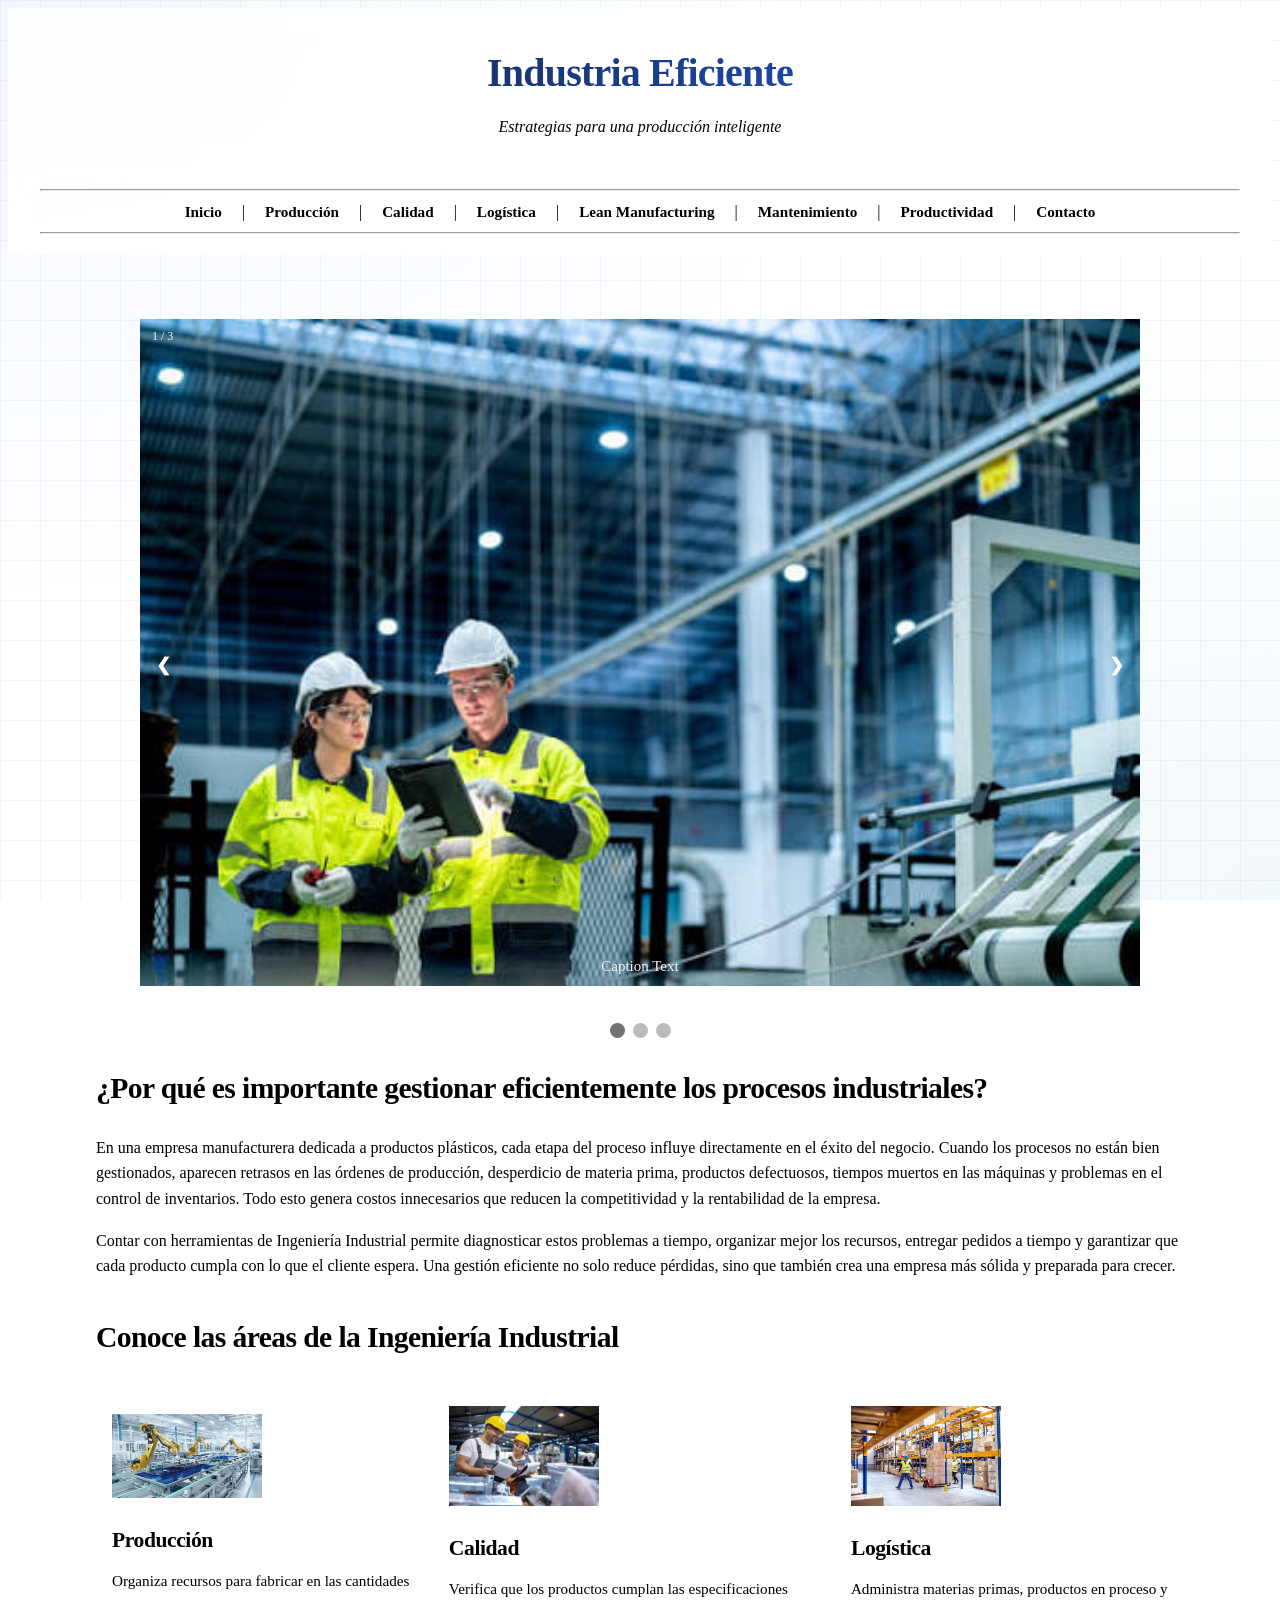
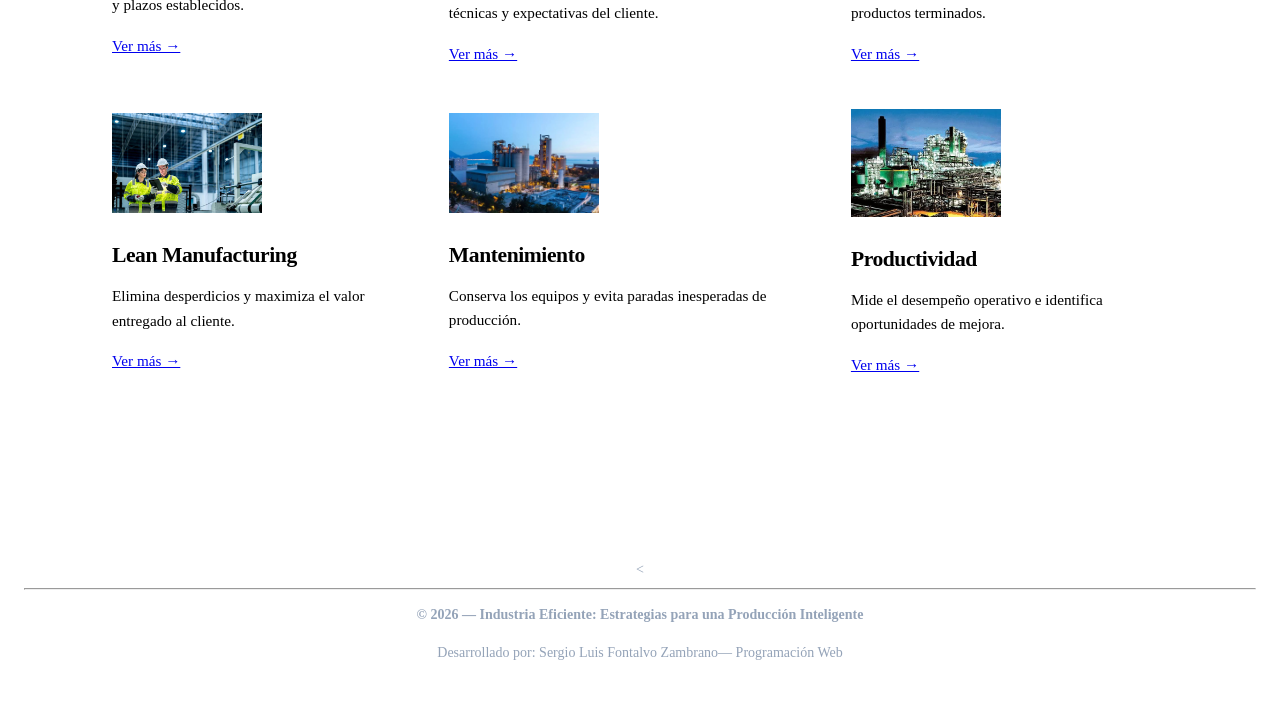
<file: index.html>
<!DOCTYPE html>
 <html lang="es">
 <head>
    <meta charset="UTF-8">
    <meta name="viewport" content="width=device-width, initial-scale=1.0">
    <title>Industria Eficiente — Inicio</title>
    <link rel="stylesheet" href="css/color.css">
 </head>
 <body>
     <header>
    <center><h1>Industria Eficiente</h1></center>
         <center><p><em>Estrategias para una producción inteligente</em></p></center>
     </header>
     <nav>
         <hr>
         <center>
             <a href="index.html">Inicio</a> |
             <a href="produccion.html">Producción</a> |
             <a href="calidad.html">Calidad</a> |
             <a href="logistica.html">Logística</a> |
             <a href="lean.html">Lean Manufacturing</a> |
             <a href="mantenimiento.html">Mantenimiento</a> |
             <a href="productividad.html">Productividad</a> |
             <a href="contacto.html">Contacto</a>
         </center>
         <hr>
     </nav>
     <main>
         <section>

<!-- Slideshow container -->
<div class="slideshow-container">

  <!-- Full-width images with number and caption text -->
  <div class="mySlides fade">
    <div class="numbertext">1 / 3</div>
    <img src="img/planta.jpg" style="width:100%">
    <div class="text">Caption Text</div>
  </div>

  <div class="mySlides fade">
    <div class="numbertext">2 / 3</div>
    <img src="img/p2.jpg" style="width:100%">
    <div class="text">Caption Two</div>
  </div>

  <div class="mySlides fade">
    <div class="numbertext">3 / 3</div>
    <img src="img/p4.jpg" style="width:100%">
    <div class="text">Caption Three</div>
  </div>

  <!-- Next and previous buttons -->
  <a class="prev" onclick="plusSlides(-1)">&#10094;</a>
  <a class="next" onclick="plusSlides(1)">&#10095;</a>
</div>
<br>

<!-- The dots/circles -->
<div style="text-align:center">
  <span class="dot" onclick="currentSlide(1)"></span>
  <span class="dot" onclick="currentSlide(2)"></span>
  <span class="dot" onclick="currentSlide(3)"></span>
</div>




             <h2>¿Por qué es importante gestionar eficientemente los procesos industriales?</h2>
             <p>En una empresa manufacturera dedicada a productos plásticos, cada etapa del proceso influye directamente en el éxito del negocio. Cuando los procesos no están bien gestionados, aparecen retrasos en las órdenes de producción, desperdicio de materia prima, productos defectuosos, tiempos muertos en las máquinas y problemas en el control de inventarios. Todo esto genera costos innecesarios que reducen la competitividad y la rentabilidad de la empresa.</p>
             <p>Contar con herramientas de Ingeniería Industrial permite diagnosticar estos problemas a tiempo, organizar mejor los recursos, entregar pedidos a tiempo y garantizar que cada producto cumpla con lo que el cliente espera. Una gestión eficiente no solo reduce pérdidas, sino que también crea una empresa más sólida y preparada para crecer.</p>
             <h2>Conoce las áreas de la Ingeniería Industrial</h2>
             <table border="0" cellpadding="15" align="center">
                 <tr>
                     <td align="center">
                         <img src="img/produccion.jpg" alt="Gestión de la producción" width="150">
                         <h3>Producción</h3>
                         <p>Organiza recursos para fabricar en las cantidades y plazos establecidos.</p>
                         <p><a href="produccion.html">Ver más →</a></p>
                     </td>
                     <td align="center">
                         <img src="img/calidad.jpg" alt="Control de calidad" width="150">
                         <h3>Calidad</h3>
                         <p>Verifica que los productos cumplan las especificaciones técnicas y expectativas del cliente.</p>
                         <p><a href="calidad.html">Ver más →</a></p>
                     </td>
                     <td align="center">
                         <img src="img/almacen.jpg" alt="Logística e inventarios" width="150">
                         <h3>Logística</h3>
                         <p>Administra materias primas, productos en proceso y productos terminados.</p>
                         <p><a href="logistica.html">Ver más →</a></p>
                     </td>
                 </tr>
                 <tr>
                     <td align="center">
                         <img src="img/planta.jpg" alt="Lean Manufacturing" width="150">
                         <h3>Lean Manufacturing</h3>
                         <p>Elimina desperdicios y maximiza el valor entregado al cliente.</p>
                         <p><a href="lean.html">Ver más →</a></p>
                     </td>
                     <td align="center">
                         <img src="img/p2.jpg" alt="Mantenimiento industrial" width="150">
                         <h3>Mantenimiento</h3>
                         <p>Conserva los equipos y evita paradas inesperadas de producción.</p>
                         <p><a href="mantenimiento.html">Ver más →</a></p>
                     </td>
                     <td align="center">
                         <img src="img/p4.jpg" alt="Productividad e indicadores" width="150">
                         <h3>Productividad</h3>
                         <p>Mide el desempeño operativo e identifica oportunidades de mejora.</p>
                         <p><a href="productividad.html">Ver más →</a></p>
                     </td>
                 </tr>
             </table>
         </section>
     </main>
     <footer>
        <
         <hr>
         <center>
             <p><strong>© 2026 — Industria Eficiente: Estrategias para una Producción Inteligente</strong></p>
             <p>Desarrollado por: Sergio Luis Fontalvo Zambrano— Programación Web</p>
         </center>
     </footer>
     <script src="js/app.js"></script>
 </body>
 </html>
</file>
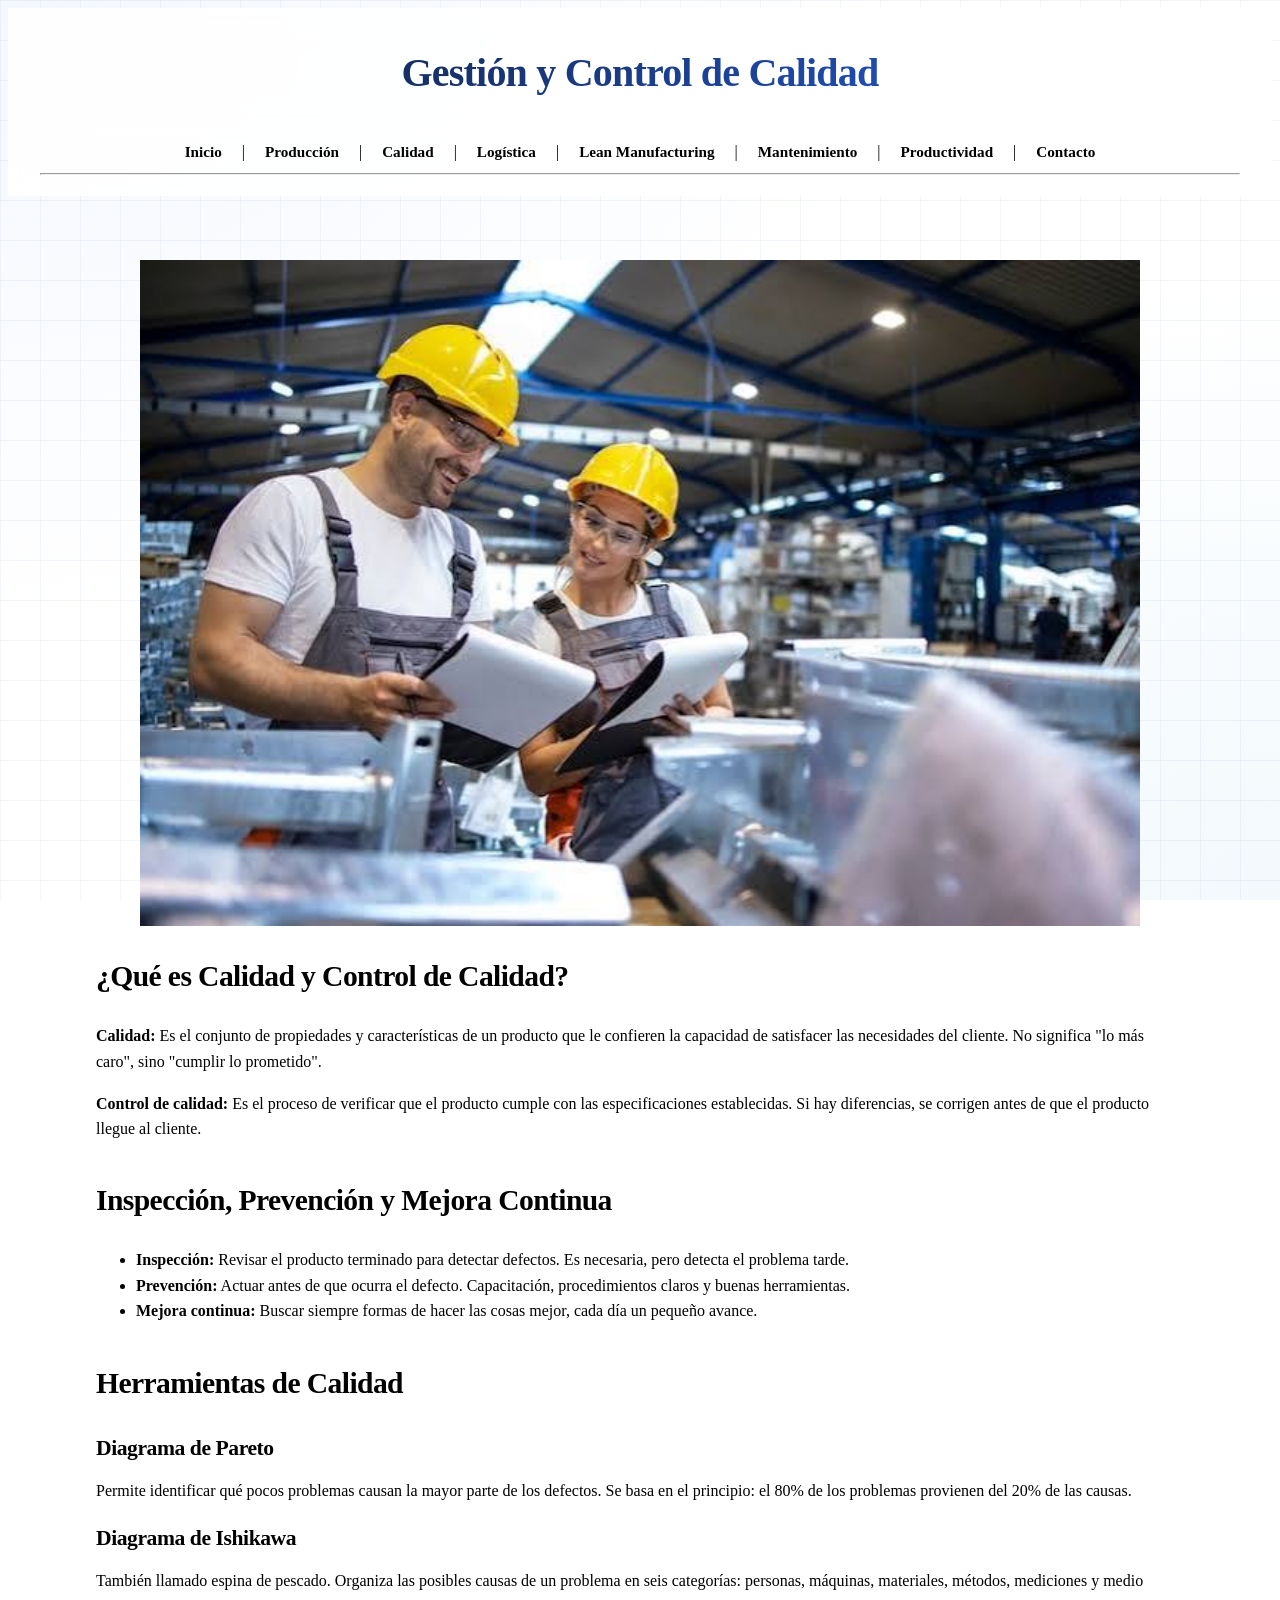
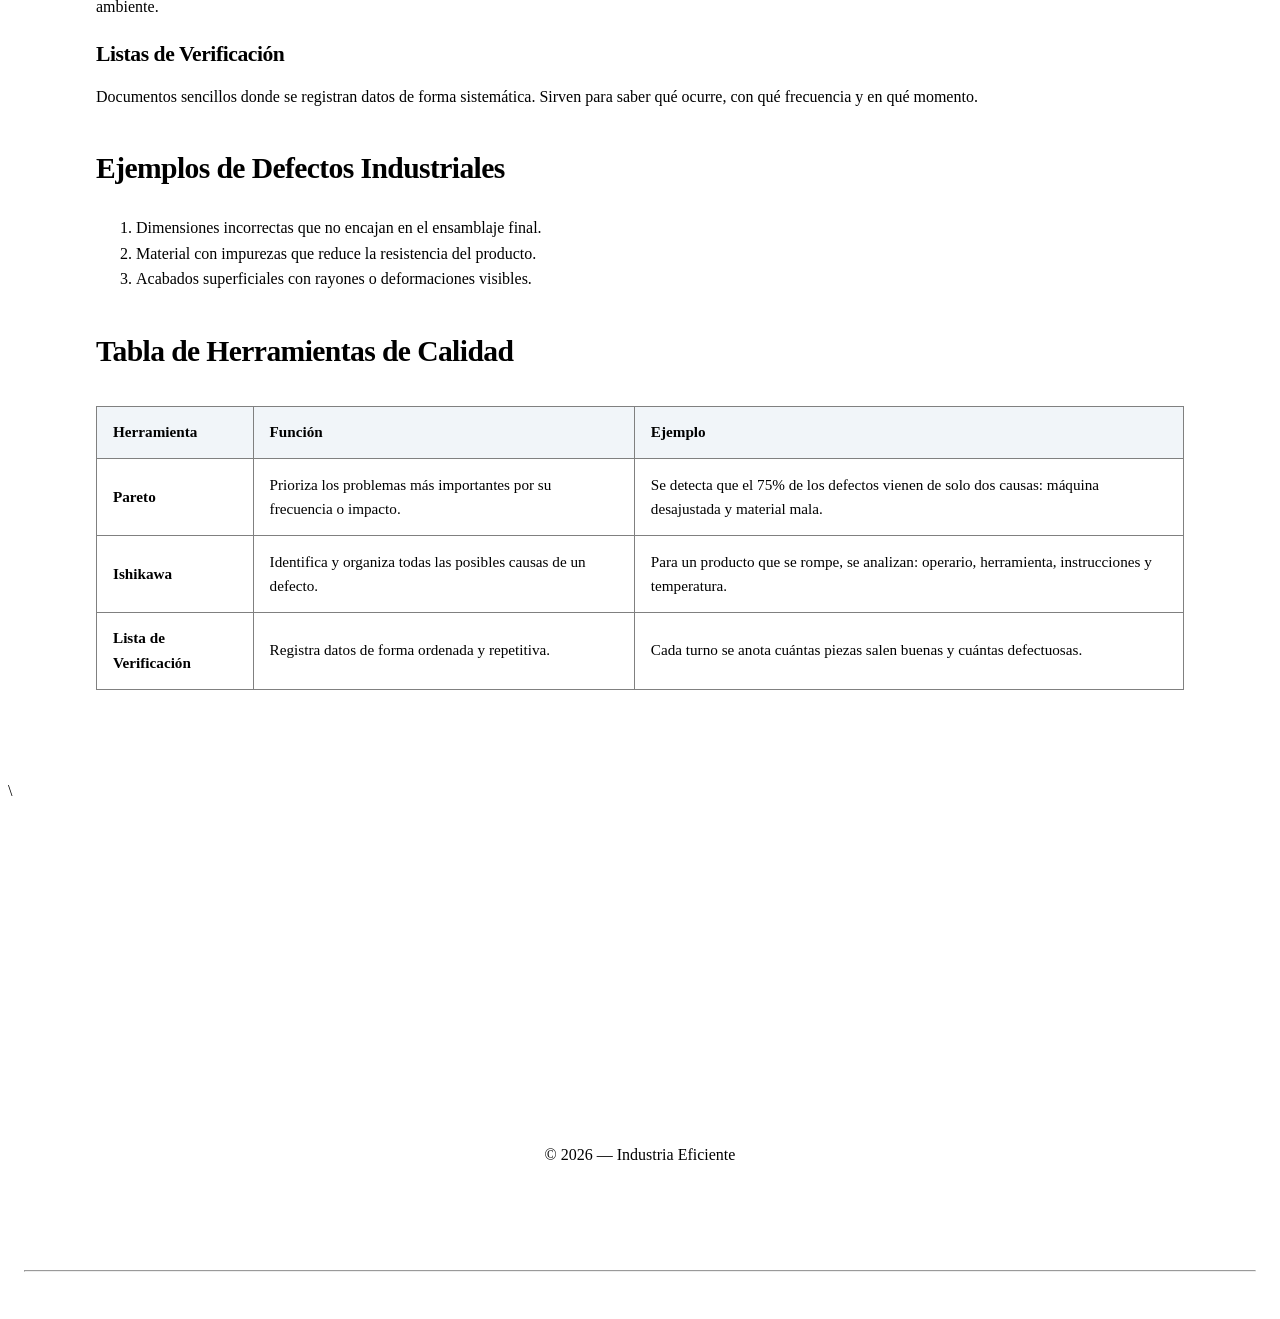
<file: calidad.html>
<!DOCTYPE html>
<html lang="es">
<head>
    <meta charset="UTF-8">
    <meta name="viewport" content="width=device-width, initial-scale=1.0">
    <title>Gestión y Control de Calidad</title>
    <link rel="stylesheet" href="css/color.css">
</head>
<body>
    <header>
        <center><h1>Gestión y Control de Calidad</h1></center>
    </header>

    <nav>
        <center>
            <a href="index.html">Inicio</a> |
            <a href="produccion.html">Producción</a> |
            <a href="calidad.html">Calidad</a> |
            <a href="logistica.html">Logística</a> |
            <a href="lean.html">Lean Manufacturing</a> |
            <a href="mantenimiento.html">Mantenimiento</a> |
            <a href="productividad.html">Productividad</a> |
            <a href="contacto.html">Contacto</a>
        </center>
        <hr>
    </nav>

    <main>
        <section>
            <center><img src="img/calidad.jpg" alt="Inspección de calidad en productos" width="1000"></center>

            <h2>¿Qué es Calidad y Control de Calidad?</h2>
            <p><strong>Calidad:</strong> Es el conjunto de propiedades y características de un producto que le confieren la capacidad de satisfacer las necesidades del cliente. No significa "lo más caro", sino "cumplir lo prometido".</p>
            <p><strong>Control de calidad:</strong> Es el proceso de verificar que el producto cumple con las especificaciones establecidas. Si hay diferencias, se corrigen antes de que el producto llegue al cliente.</p>

            <h2>Inspección, Prevención y Mejora Continua</h2>
            <ul>
                <li><strong>Inspección:</strong> Revisar el producto terminado para detectar defectos. Es necesaria, pero detecta el problema tarde.</li>
                <li><strong>Prevención:</strong> Actuar antes de que ocurra el defecto. Capacitación, procedimientos claros y buenas herramientas.</li>
                <li><strong>Mejora continua:</strong> Buscar siempre formas de hacer las cosas mejor, cada día un pequeño avance.</li>
            </ul>

            <h2>Herramientas de Calidad</h2>
            <h3>Diagrama de Pareto</h3>
            <p>Permite identificar qué pocos problemas causan la mayor parte de los defectos. Se basa en el principio: el 80% de los problemas provienen del 20% de las causas.</p>
            
            <h3>Diagrama de Ishikawa</h3>
            <p>También llamado espina de pescado. Organiza las posibles causas de un problema en seis categorías: personas, máquinas, materiales, métodos, mediciones y medio ambiente.</p>
            
            <h3>Listas de Verificación</h3>
            <p>Documentos sencillos donde se registran datos de forma sistemática. Sirven para saber qué ocurre, con qué frecuencia y en qué momento.</p>

            <h2>Ejemplos de Defectos Industriales</h2>
            <ol>
                <li>Dimensiones incorrectas que no encajan en el ensamblaje final.</li>
                <li>Material con impurezas que reduce la resistencia del producto.</li>
                <li>Acabados superficiales con rayones o deformaciones visibles.</li>
            </ol>

            <h2>Tabla de Herramientas de Calidad</h2>
            <table border="1" cellpadding="8">
                <tr>
                    <th>Herramienta</th>
                    <th>Función</th>
                    <th>Ejemplo</th>
                </tr>
                <tr>
                    <td><strong>Pareto</strong></td>
                    <td>Prioriza los problemas más importantes por su frecuencia o impacto.</td>
                    <td>Se detecta que el 75% de los defectos vienen de solo dos causas: máquina desajustada y material mala.</td>
                </tr>
                <tr>
                    <td><strong>Ishikawa</strong></td>
                    <td>Identifica y organiza todas las posibles causas de un defecto.</td>
                    <td>Para un producto que se rompe, se analizan: operario, herramienta, instrucciones y temperatura.</td>
                </tr>
                <tr>
                    <td><strong>Lista de Verificación</strong></td>
                    <td>Registra datos de forma ordenada y repetitiva.</td>
                    <td>Cada turno se anota cuántas piezas salen buenas y cuántas defectuosas.</td>
                </tr>
            </table>
        </section>
    </main>
    
\
   
            <center><iframe width="560" height="315" src="https://www.youtube.com/embed/K-5metJ6KnU?si=iHFGcoEWWA4JOwkQ" title="YouTube video player" frameborder="0" allow="accelerometer; autoplay; clipboard-write; encrypted-media; gyroscope; picture-in-picture; web-share" referrerpolicy="strict-origin-when-cross-origin" allowfullscreen></iframe></center>


        <center><p>© 2026 — Industria Eficiente</p></center>
         <footer>
        <hr>
    </footer>

</body>
</html>
</file>
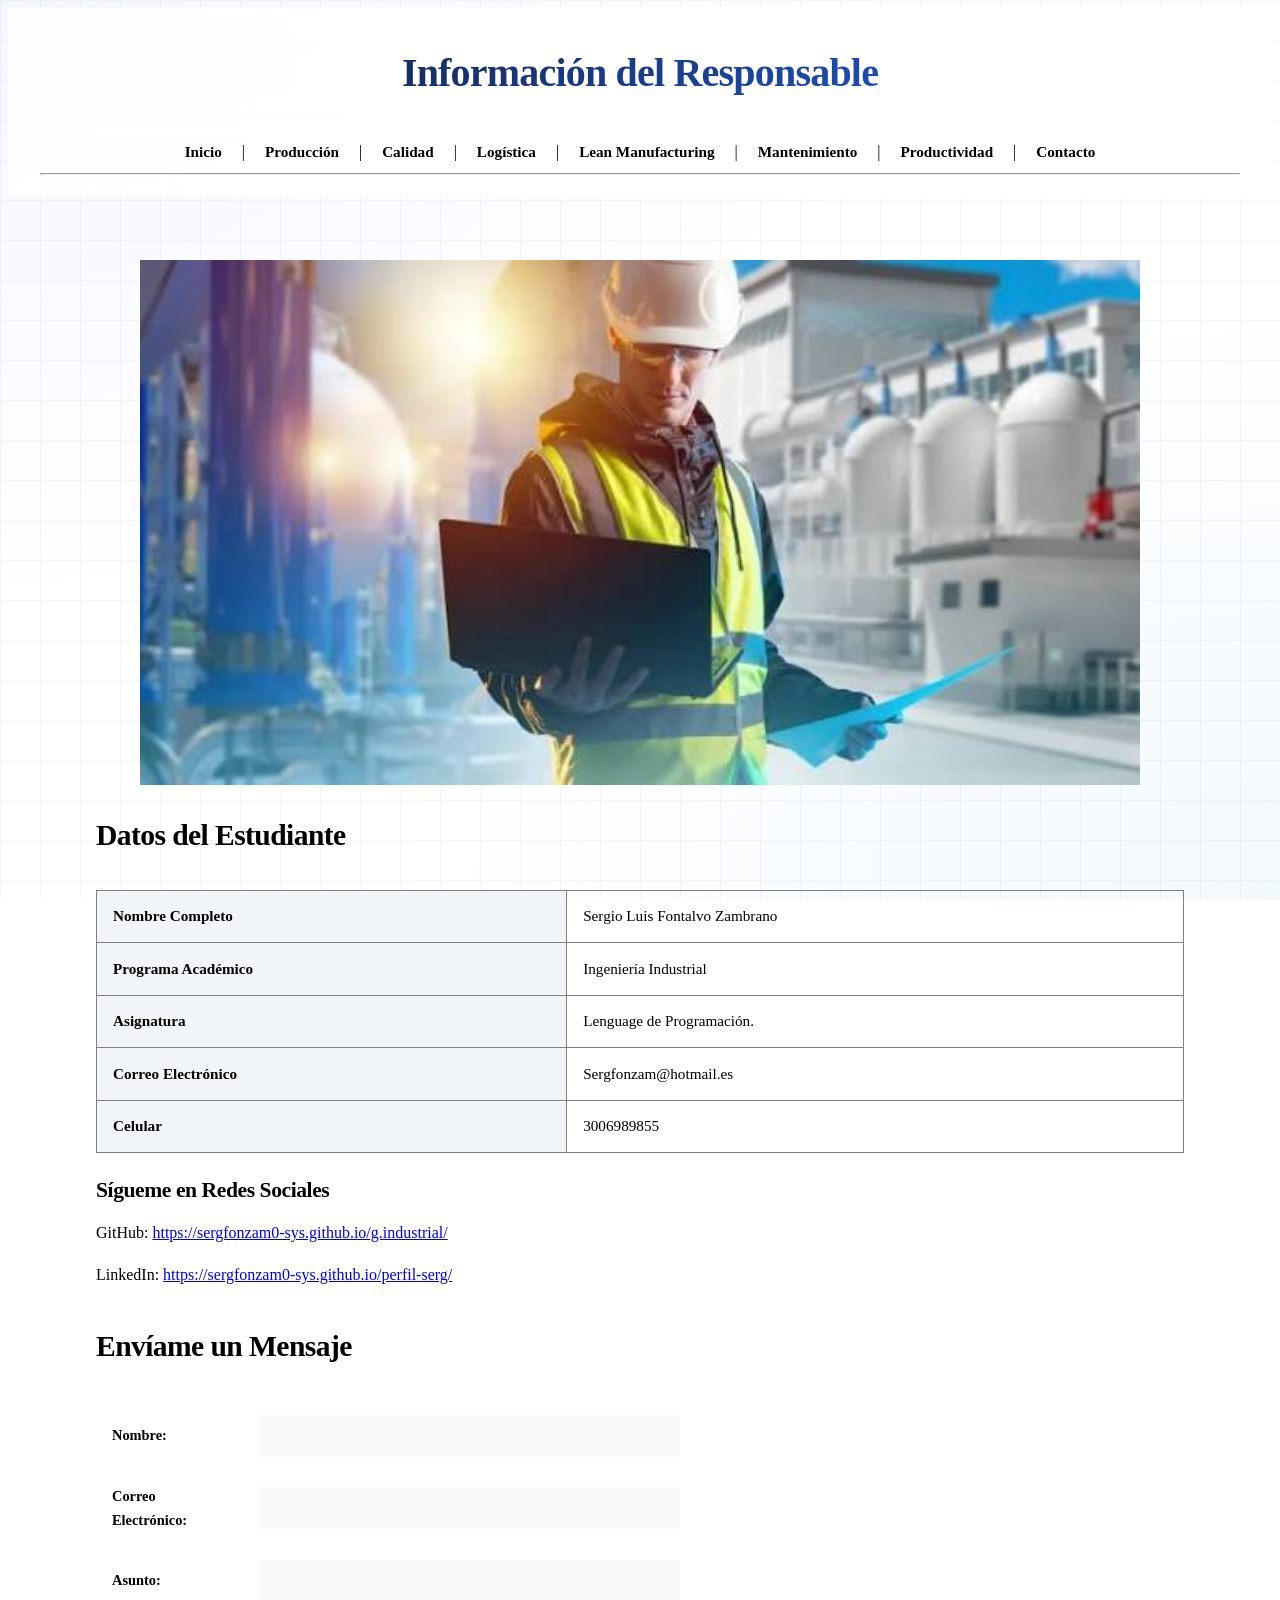
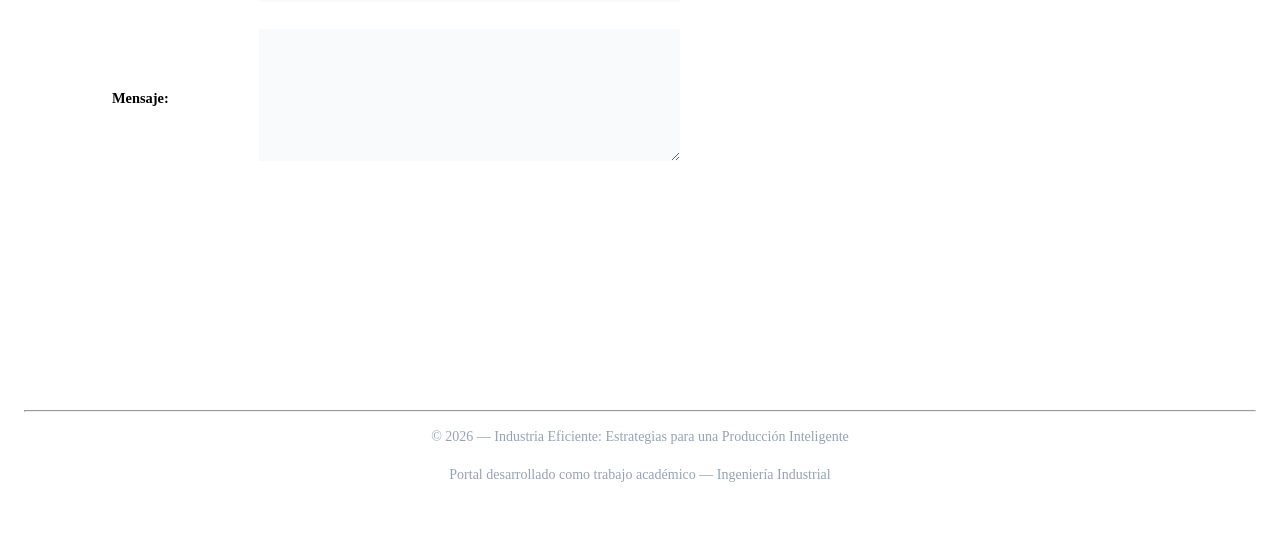
<file: contacto.html>
<!DOCTYPE html>
<html lang="es">
<head>
    <meta charset="UTF-8">
    <meta name="viewport" content="width=device-width, initial-scale=1.0">
    <title>Contacto</title>
    <link rel="stylesheet" href="css/color.css">
</head>
<body>
    <header>
        <center><h1>Información del Responsable</h1></center>
    </header>

    <nav>
        <center>
            <a href="index.html">Inicio</a> |
            <a href="produccion.html">Producción</a> |
            <a href="calidad.html">Calidad</a> |
            <a href="logistica.html">Logística</a> |
            <a href="lean.html">Lean Manufacturing</a> |
            <a href="mantenimiento.html">Mantenimiento</a> |
            <a href="productividad.html">Productividad</a> |
            <a href="contacto.html">Contacto</a>
        </center>
        <hr>
    </nav>

    <main>
        <section>
            <center><img src="img/estudiante.jpg" alt="Foto del estudiante" width="1000"></center>

            <h2>Datos del Estudiante</h2>
            <table border="1" cellpadding="8">
                <tr>
                    <th>Nombre Completo</th>
                    <td>Sergio Luis Fontalvo Zambrano</td>
                </tr>
                <tr>
                    <th>Programa Académico</th>
                    <td>Ingeniería Industrial</td>
                </tr>
                <tr>
                    <th>Asignatura</th>
                    <td>Lenguage de Programación.</td>
                </tr>
                <tr>
                    <th>Correo Electrónico</th>
                    <td>Sergfonzam@hotmail.es</td>
                </tr>
                <tr>
                    <th>Celular</th>
                    <td>3006989855</td>
                </tr>
            </table>

            <h3>Sígueme en Redes Sociales</h3>
            <p>GitHub: <a href="#">https://sergfonzam0-sys.github.io/g.industrial/</a></p>
            <p>LinkedIn: <a href="#">https://sergfonzam0-sys.github.io/perfil-serg/</a></p>

            <h2>Envíame un Mensaje</h2>
            <form action="#" method="post">
                <table>
                    <tr>
                        <td><label for="nombre">Nombre:</label></td>
                        <td><input type="text" id="nombre" name="nombre" size="45" required></td>
                    </tr>
                    <tr>
                        <td><label for="correo">Correo Electrónico:</label></td>
                        <td><input type="email" id="correo" name="correo" size="45" required></td>
                    </tr>
                    <tr>
                        <td><label for="asunto">Asunto:</label></td>
                        <td><input type="text" id="asunto" name="asunto" size="45" required></td>
                    </tr>
                    <tr>
                        <td><label for="mensaje">Mensaje:</label></td>
                        <td><textarea id="mensaje" name="mensaje" rows="6" cols="47" required></textarea></td>
                    </tr>
                    <tr>
                        <td></td>
                        <td><input type="submit" value="Enviar Mensaje"></td>
                    </tr>
                </table>
            </form>
        </section>
    </main>

    <footer>
        <hr>
        <center>
            <p>© 2026 — Industria Eficiente: Estrategias para una Producción Inteligente</p>
            <p>Portal desarrollado como trabajo académico — Ingeniería Industrial</p>
        </center>
    </footer>
</body>
</html>
</file>
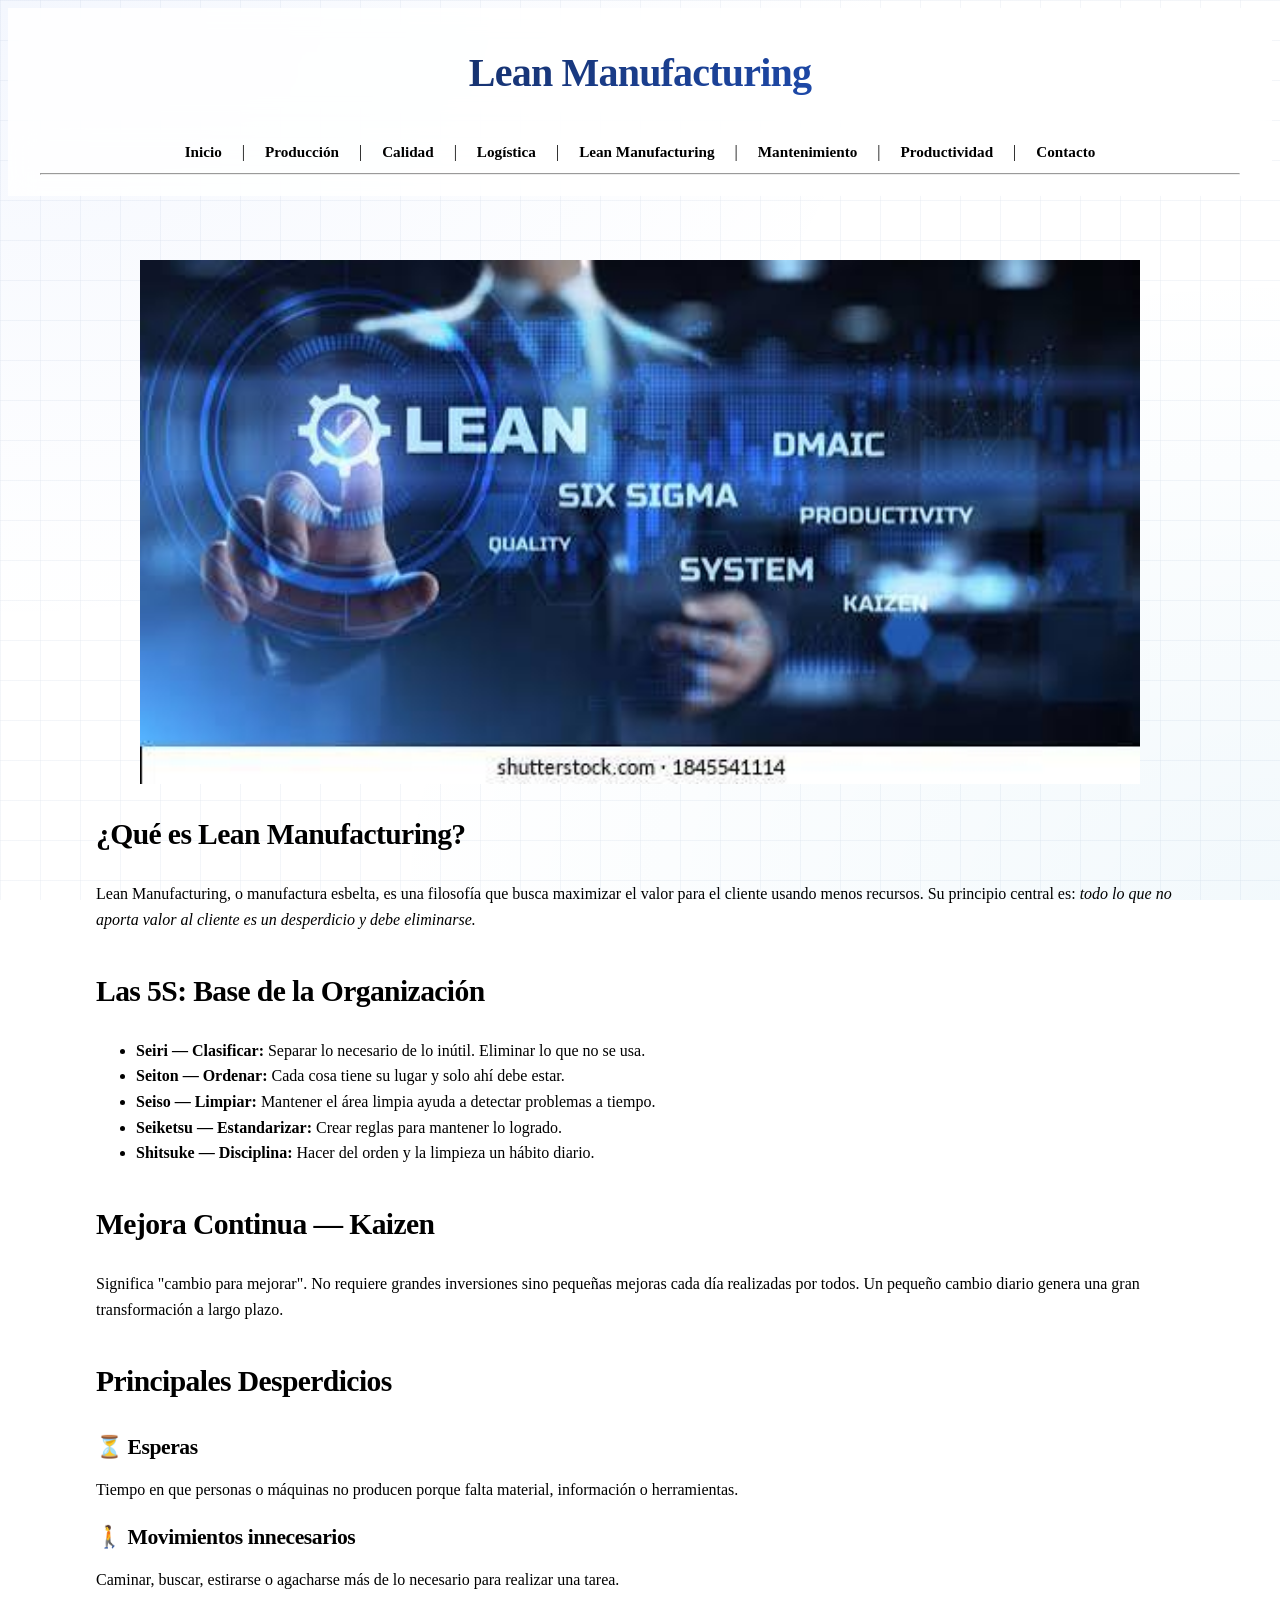
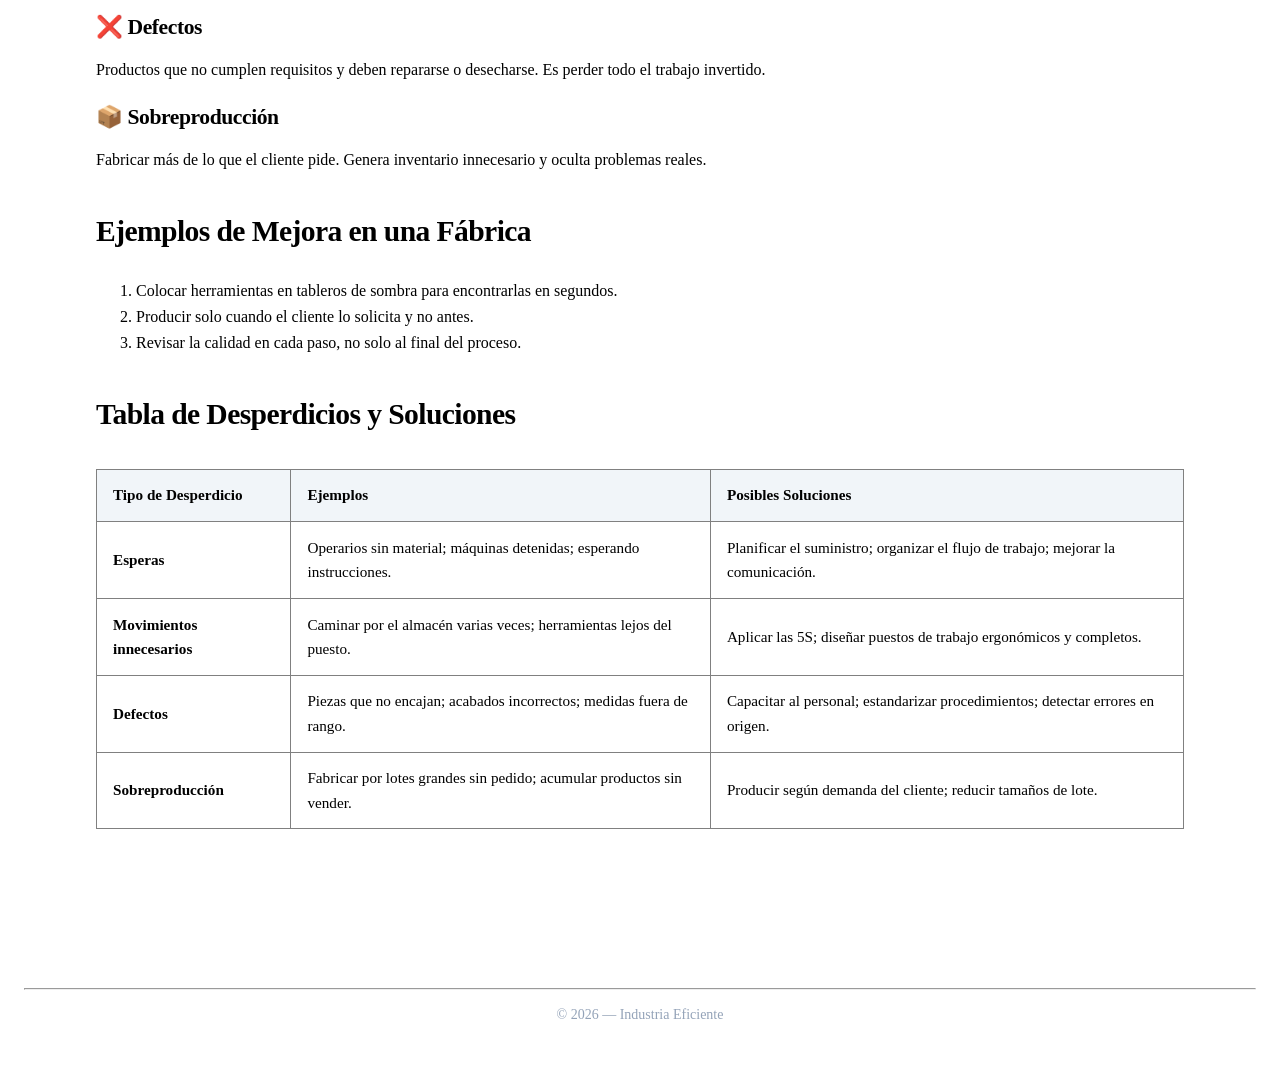
<file: lean.html>
<!DOCTYPE html>
<html lang="es">
<head>
    <meta charset="UTF-8">
    <meta name="viewport" content="width=device-width, initial-scale=1.0">
    <title>Lean Manufacturing</title>
    <link rel="stylesheet" href="css/color.css">
</head>
<body>
    <header>
        <center><h1>Lean Manufacturing</h1></center>
    </header>

    <nav>
        <center>
            <a href="index.html">Inicio</a> |
            <a href="produccion.html">Producción</a> |
            <a href="calidad.html">Calidad</a> |
            <a href="logistica.html">Logística</a> |
            <a href="lean.html">Lean Manufacturing</a> |
            <a href="mantenimiento.html">Mantenimiento</a> |
            <a href="productividad.html">Productividad</a> |
            <a href="contacto.html">Contacto</a>
        </center>
        <hr>
    </nav>

    <main>
        <section>
            <center><img src="img/lean.jpg" alt="Planta industrial organizada y eficiente" width="1000"></center>

            <h2>¿Qué es Lean Manufacturing?</h2>
            <p>Lean Manufacturing, o manufactura esbelta, es una filosofía que busca maximizar el valor para el cliente usando menos recursos. Su principio central es: <em>todo lo que no aporta valor al cliente es un desperdicio y debe eliminarse.</em></p>

            <h2>Las 5S: Base de la Organización</h2>
            <ul>
                <li><strong>Seiri — Clasificar:</strong> Separar lo necesario de lo inútil. Eliminar lo que no se usa.</li>
                <li><strong>Seiton — Ordenar:</strong> Cada cosa tiene su lugar y solo ahí debe estar.</li>
                <li><strong>Seiso — Limpiar:</strong> Mantener el área limpia ayuda a detectar problemas a tiempo.</li>
                <li><strong>Seiketsu — Estandarizar:</strong> Crear reglas para mantener lo logrado.</li>
                <li><strong>Shitsuke — Disciplina:</strong> Hacer del orden y la limpieza un hábito diario.</li>
            </ul>

            <h2>Mejora Continua — Kaizen</h2>
            <p>Significa "cambio para mejorar". No requiere grandes inversiones sino pequeñas mejoras cada día realizadas por todos. Un pequeño cambio diario genera una gran transformación a largo plazo.</p>

            <h2>Principales Desperdicios</h2>
            <h3>⏳ Esperas</h3>
            <p>Tiempo en que personas o máquinas no producen porque falta material, información o herramientas.</p>
            
            <h3>🚶 Movimientos innecesarios</h3>
            <p>Caminar, buscar, estirarse o agacharse más de lo necesario para realizar una tarea.</p>
            
            <h3>❌ Defectos</h3>
            <p>Productos que no cumplen requisitos y deben repararse o desecharse. Es perder todo el trabajo invertido.</p>
            
            <h3>📦 Sobreproducción</h3>
            <p>Fabricar más de lo que el cliente pide. Genera inventario innecesario y oculta problemas reales.</p>

            <h2>Ejemplos de Mejora en una Fábrica</h2>
            <ol>
                <li>Colocar herramientas en tableros de sombra para encontrarlas en segundos.</li>
                <li>Producir solo cuando el cliente lo solicita y no antes.</li>
                <li>Revisar la calidad en cada paso, no solo al final del proceso.</li>
            </ol>

            <h2>Tabla de Desperdicios y Soluciones</h2>
            <table border="1" cellpadding="8">
                <tr>
                    <th>Tipo de Desperdicio</th>
                    <th>Ejemplos</th>
                    <th>Posibles Soluciones</th>
                </tr>
                <tr>
                    <td><strong>Esperas</strong></td>
                    <td>Operarios sin material; máquinas detenidas; esperando instrucciones.</td>
                    <td>Planificar el suministro; organizar el flujo de trabajo; mejorar la comunicación.</td>
                </tr>
                <tr>
                    <td><strong>Movimientos innecesarios</strong></td>
                    <td>Caminar por el almacén varias veces; herramientas lejos del puesto.</td>
                    <td>Aplicar las 5S; diseñar puestos de trabajo ergonómicos y completos.</td>
                </tr>
                <tr>
                    <td><strong>Defectos</strong></td>
                    <td>Piezas que no encajan; acabados incorrectos; medidas fuera de rango.</td>
                    <td>Capacitar al personal; estandarizar procedimientos; detectar errores en origen.</td>
                </tr>
                <tr>
                    <td><strong>Sobreproducción</strong></td>
                    <td>Fabricar por lotes grandes sin pedido; acumular productos sin vender.</td>
                    <td>Producir según demanda del cliente; reducir tamaños de lote.</td>
                </tr>
            </table>
        </section>
    </main>

    <footer>
        <hr>
        <center><p>© 2026 — Industria Eficiente</p></center>
    </footer>
</body>
</html>
</file>
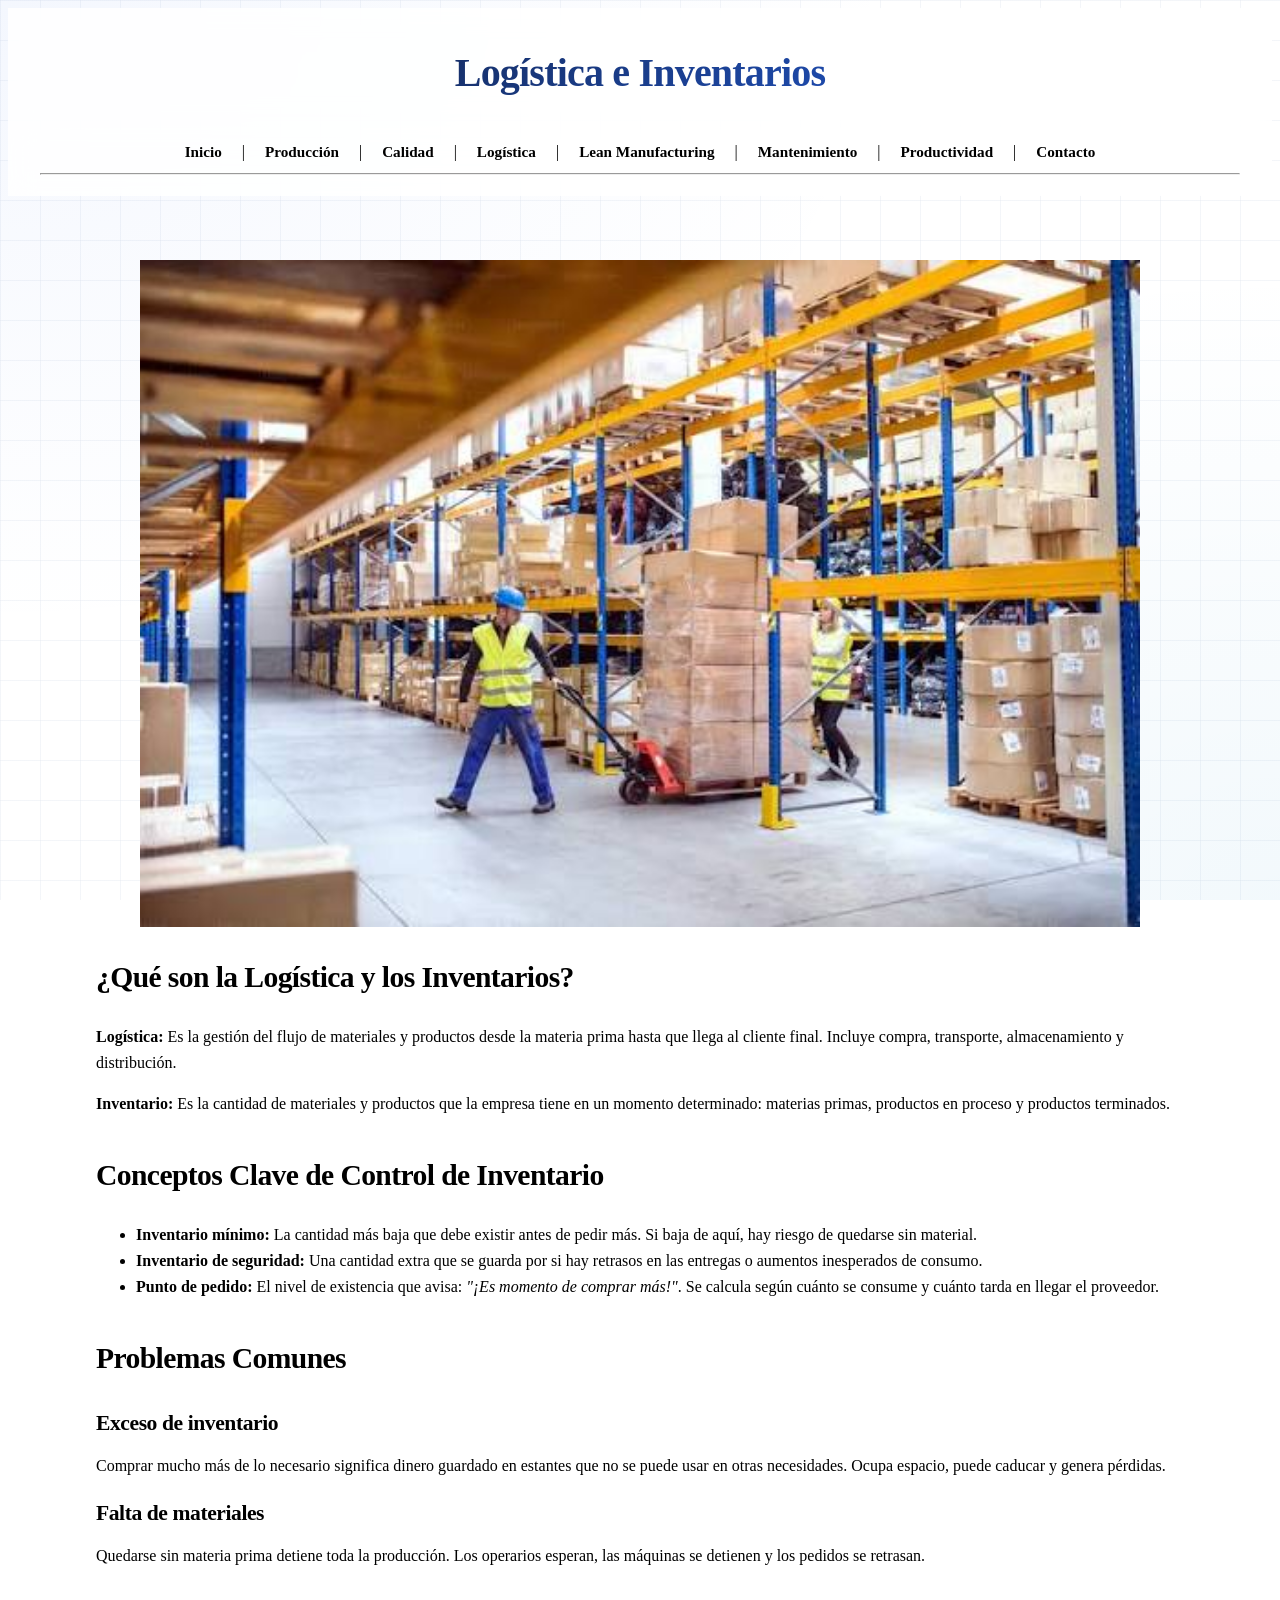
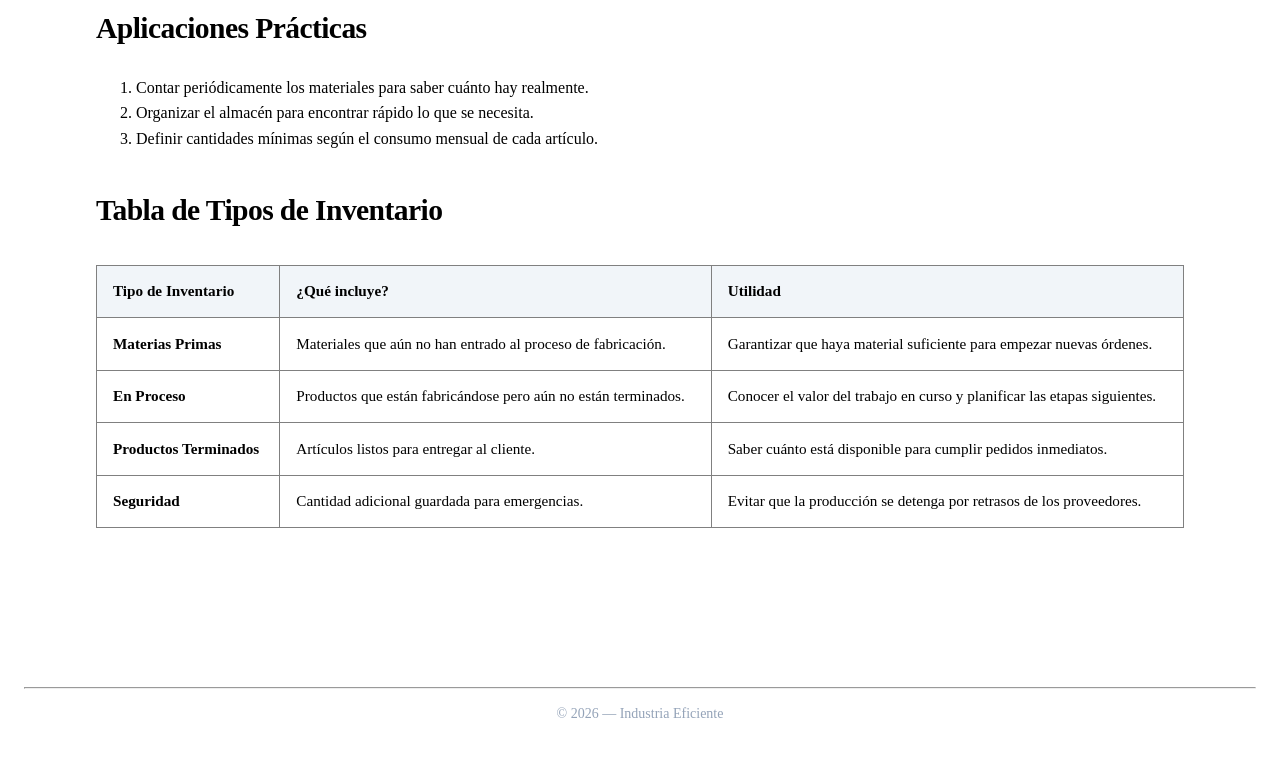
<file: logistica.html>
<!DOCTYPE html>
<html lang="es">
<head>
    <meta charset="UTF-8">
    <meta name="viewport" content="width=device-width, initial-scale=1.0">
    <title>Logística e Inventarios</title>
    <link rel="stylesheet" href="css/color.css">
</head>
<body>
    <header>
        <center><h1>Logística e Inventarios</h1></center>
    </header>

    <nav>
        <center>
            <a href="index.html">Inicio</a> |
            <a href="produccion.html">Producción</a> |
            <a href="calidad.html">Calidad</a> |
            <a href="logistica.html">Logística</a> |
            <a href="lean.html">Lean Manufacturing</a> |
            <a href="mantenimiento.html">Mantenimiento</a> |
            <a href="productividad.html">Productividad</a> |
            <a href="contacto.html">Contacto</a>
        </center>
        <hr>
    </nav>

    <main>
        <section>
            <center><img src="img/almacen.jpg" alt="Gestión de inventarios en almacén" width="1000"></center>

            <h2>¿Qué son la Logística y los Inventarios?</h2>
            <p><strong>Logística:</strong> Es la gestión del flujo de materiales y productos desde la materia prima hasta que llega al cliente final. Incluye compra, transporte, almacenamiento y distribución.</p>
            <p><strong>Inventario:</strong> Es la cantidad de materiales y productos que la empresa tiene en un momento determinado: materias primas, productos en proceso y productos terminados.</p>

            <h2>Conceptos Clave de Control de Inventario</h2>
            <ul>
                <li><strong>Inventario mínimo:</strong> La cantidad más baja que debe existir antes de pedir más. Si baja de aquí, hay riesgo de quedarse sin material.</li>
                <li><strong>Inventario de seguridad:</strong> Una cantidad extra que se guarda por si hay retrasos en las entregas o aumentos inesperados de consumo.</li>
                <li><strong>Punto de pedido:</strong> El nivel de existencia que avisa: <em>"¡Es momento de comprar más!"</em>. Se calcula según cuánto se consume y cuánto tarda en llegar el proveedor.</li>
            </ul>

            <h2>Problemas Comunes</h2>
            <h3>Exceso de inventario</h3>
            <p>Comprar mucho más de lo necesario significa dinero guardado en estantes que no se puede usar en otras necesidades. Ocupa espacio, puede caducar y genera pérdidas.</p>
            <h3>Falta de materiales</h3>
            <p>Quedarse sin materia prima detiene toda la producción. Los operarios esperan, las máquinas se detienen y los pedidos se retrasan.</p>

            <h2>Aplicaciones Prácticas</h2>
            <ol>
                <li>Contar periódicamente los materiales para saber cuánto hay realmente.</li>
                <li>Organizar el almacén para encontrar rápido lo que se necesita.</li>
                <li>Definir cantidades mínimas según el consumo mensual de cada artículo.</li>
            </ol>

            <h2>Tabla de Tipos de Inventario</h2>
            <table border="1" cellpadding="8">
                <tr>
                    <th>Tipo de Inventario</th>
                    <th>¿Qué incluye?</th>
                    <th>Utilidad</th>
                </tr>
                <tr>
                    <td><strong>Materias Primas</strong></td>
                    <td>Materiales que aún no han entrado al proceso de fabricación.</td>
                    <td>Garantizar que haya material suficiente para empezar nuevas órdenes.</td>
                </tr>
                <tr>
                    <td><strong>En Proceso</strong></td>
                    <td>Productos que están fabricándose pero aún no están terminados.</td>
                    <td>Conocer el valor del trabajo en curso y planificar las etapas siguientes.</td>
                </tr>
                <tr>
                    <td><strong>Productos Terminados</strong></td>
                    <td>Artículos listos para entregar al cliente.</td>
                    <td>Saber cuánto está disponible para cumplir pedidos inmediatos.</td>
                </tr>
                <tr>
                    <td><strong>Seguridad</strong></td>
                    <td>Cantidad adicional guardada para emergencias.</td>
                    <td>Evitar que la producción se detenga por retrasos de los proveedores.</td>
                </tr>
            </table>
        </section>
    </main>

    <footer>
        <hr>
        <center><p>© 2026 — Industria Eficiente</p></center>
    </footer>
</body>
</html>
</file>
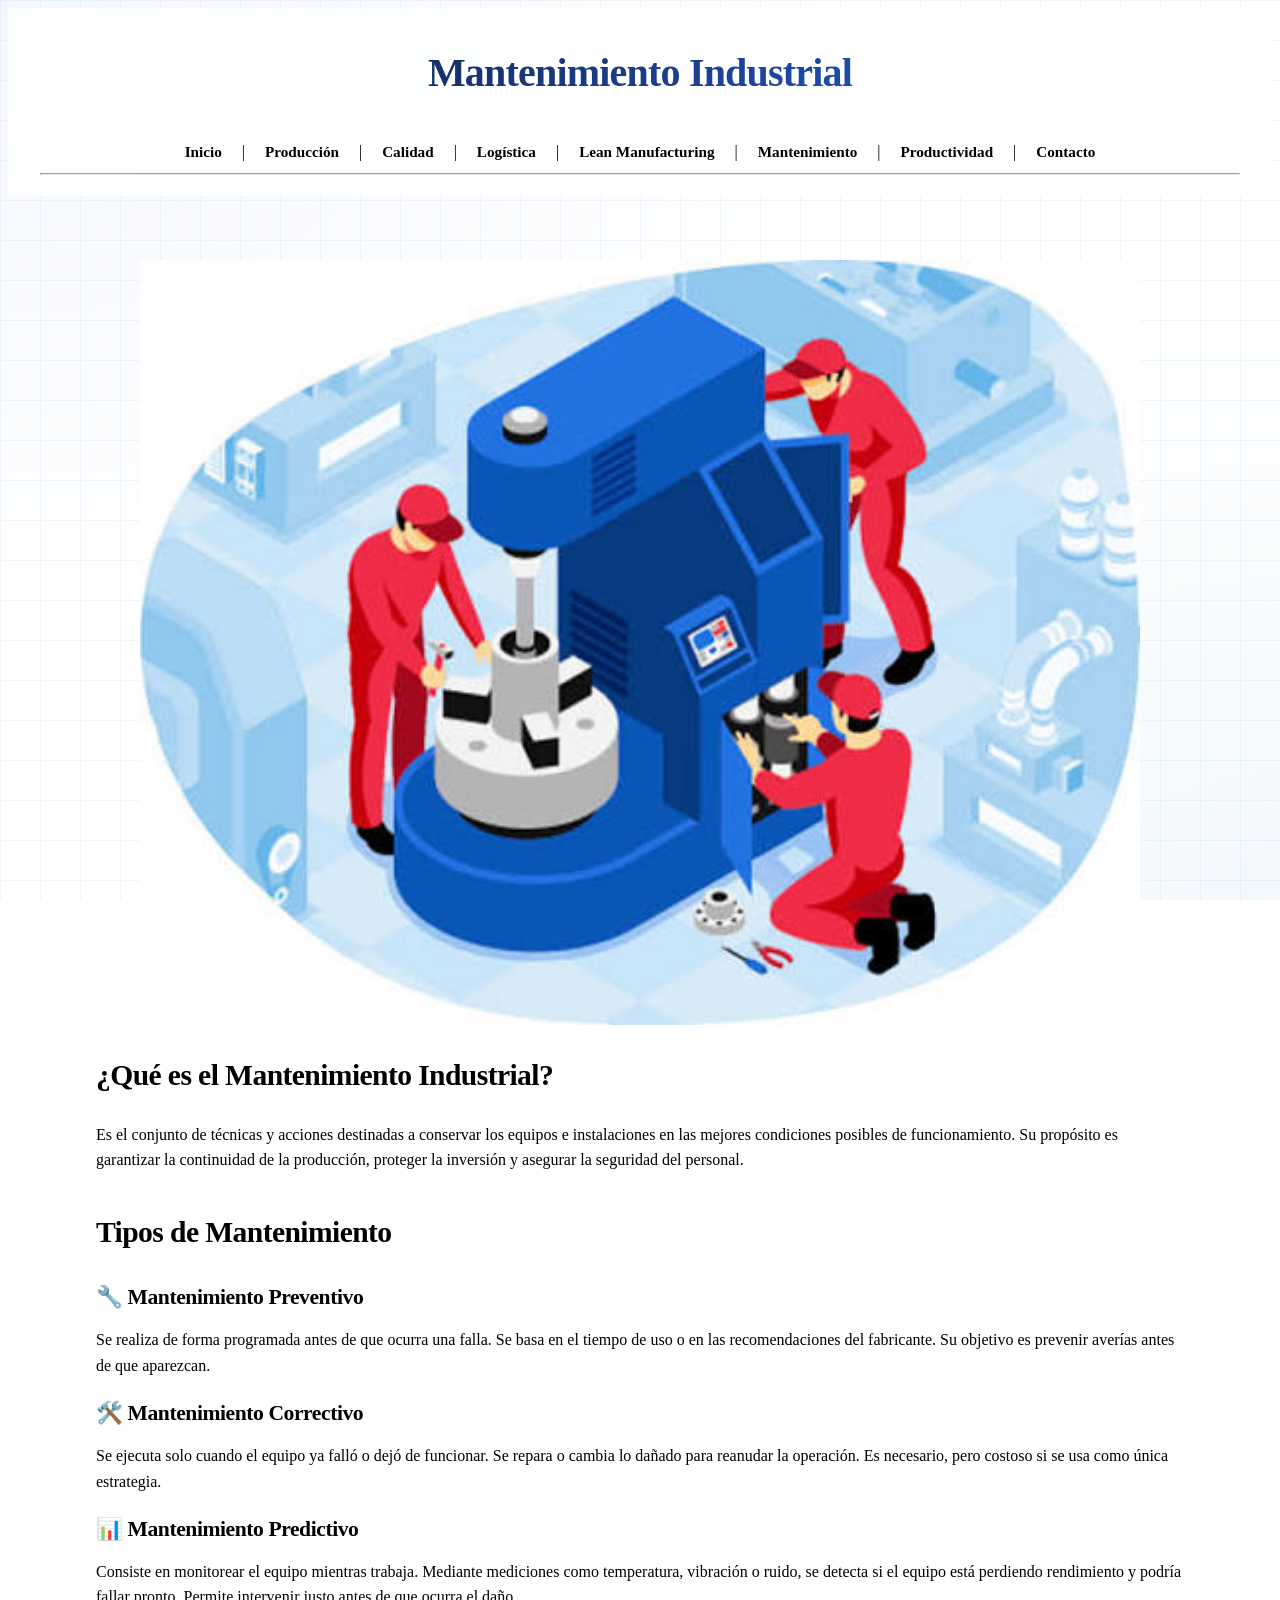
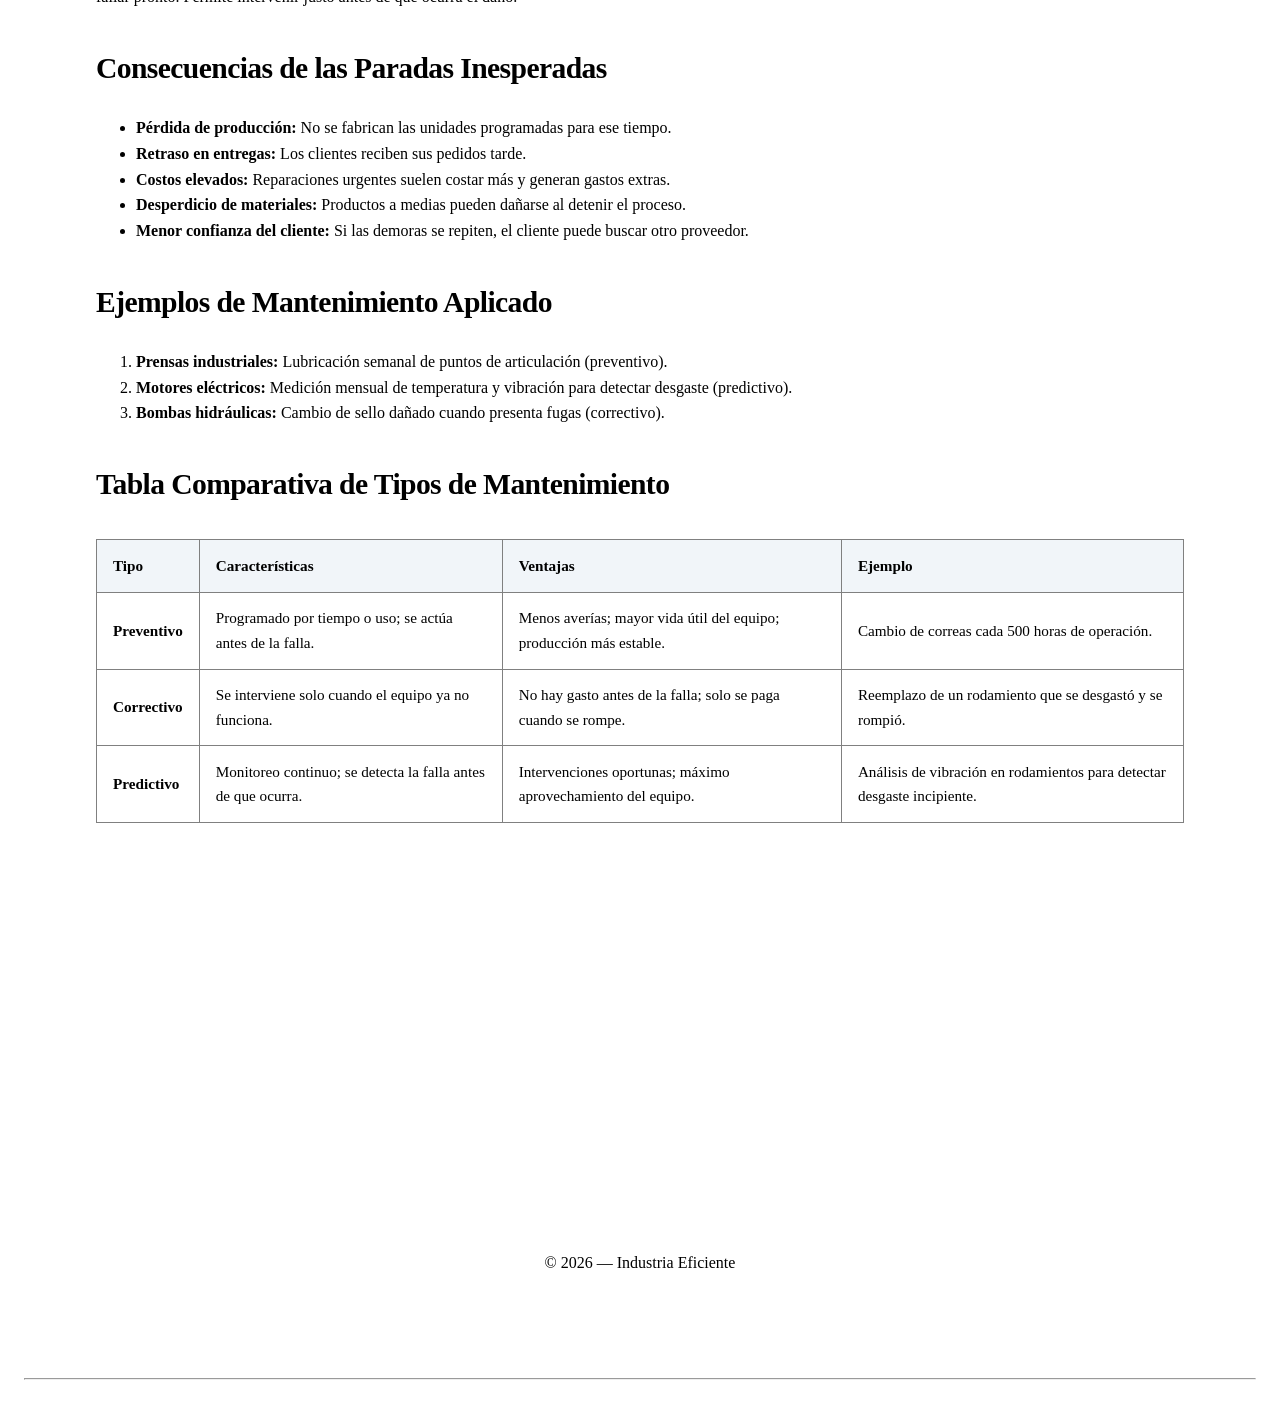
<file: mantenimiento.html>
<!DOCTYPE html>
<html lang="es">
<head>
    <meta charset="UTF-8">
    <meta name="viewport" content="width=device-width, initial-scale=1.0">
    <title>Mantenimiento Industrial</title>
    <link rel="stylesheet" href="css/color.css">
</head>
<body>
    <header>
        <center><h1>Mantenimiento Industrial</h1></center>
    </header>

    <nav>
        <center>
            <a href="index.html">Inicio</a> |
            <a href="produccion.html">Producción</a> |
            <a href="calidad.html">Calidad</a> |
            <a href="logistica.html">Logística</a> |
            <a href="lean.html">Lean Manufacturing</a> |
            <a href="mantenimiento.html">Mantenimiento</a> |
            <a href="productividad.html">Productividad</a> |
            <a href="contacto.html">Contacto</a>
        </center>
        <hr>
    </nav>

    <main>
        <section>
            <center><img src="img/mantenimiento.jpg" alt="Técnico inspeccionando equipos industriales" width="1000"></center>

            <h2>¿Qué es el Mantenimiento Industrial?</h2>
            <p>Es el conjunto de técnicas y acciones destinadas a conservar los equipos e instalaciones en las mejores condiciones posibles de funcionamiento. Su propósito es garantizar la continuidad de la producción, proteger la inversión y asegurar la seguridad del personal.</p>

            <h2>Tipos de Mantenimiento</h2>
            <h3>🔧 Mantenimiento Preventivo</h3>
            <p>Se realiza de forma programada antes de que ocurra una falla. Se basa en el tiempo de uso o en las recomendaciones del fabricante. Su objetivo es prevenir averías antes de que aparezcan.</p>
            
            <h3>🛠️ Mantenimiento Correctivo</h3>
            <p>Se ejecuta solo cuando el equipo ya falló o dejó de funcionar. Se repara o cambia lo dañado para reanudar la operación. Es necesario, pero costoso si se usa como única estrategia.</p>
            
            <h3>📊 Mantenimiento Predictivo</h3>
            <p>Consiste en monitorear el equipo mientras trabaja. Mediante mediciones como temperatura, vibración o ruido, se detecta si el equipo está perdiendo rendimiento y podría fallar pronto. Permite intervenir justo antes de que ocurra el daño.</p>

            <h2>Consecuencias de las Paradas Inesperadas</h2>
            <ul>
                <li><strong>Pérdida de producción:</strong> No se fabrican las unidades programadas para ese tiempo.</li>
                <li><strong>Retraso en entregas:</strong> Los clientes reciben sus pedidos tarde.</li>
                <li><strong>Costos elevados:</strong> Reparaciones urgentes suelen costar más y generan gastos extras.</li>
                <li><strong>Desperdicio de materiales:</strong> Productos a medias pueden dañarse al detenir el proceso.</li>
                <li><strong>Menor confianza del cliente:</strong> Si las demoras se repiten, el cliente puede buscar otro proveedor.</li>
            </ul>

            <h2>Ejemplos de Mantenimiento Aplicado</h2>
            <ol>
                <li><strong>Prensas industriales:</strong> Lubricación semanal de puntos de articulación (preventivo).</li>
                <li><strong>Motores eléctricos:</strong> Medición mensual de temperatura y vibración para detectar desgaste (predictivo).</li>
                <li><strong>Bombas hidráulicas:</strong> Cambio de sello dañado cuando presenta fugas (correctivo).</li>
            </ol>

            <h2>Tabla Comparativa de Tipos de Mantenimiento</h2>
            <table border="1" cellpadding="8">
                <tr>
                    <th>Tipo</th>
                    <th>Características</th>
                    <th>Ventajas</th>
                    <th>Ejemplo</th>
                </tr>
                <tr>
                    <td><strong>Preventivo</strong></td>
                    <td>Programado por tiempo o uso; se actúa antes de la falla.</td>
                    <td>Menos averías; mayor vida útil del equipo; producción más estable.</td>
                    <td>Cambio de correas cada 500 horas de operación.</td>
                </tr>
                <tr>
                    <td><strong>Correctivo</strong></td>
                    <td>Se interviene solo cuando el equipo ya no funciona.</td>
                    <td>No hay gasto antes de la falla; solo se paga cuando se rompe.</td>
                    <td>Reemplazo de un rodamiento que se desgastó y se rompió.</td>
                </tr>
                <tr>
                    <td><strong>Predictivo</strong></td>
                    <td>Monitoreo continuo; se detecta la falla antes de que ocurra.</td>
                    <td>Intervenciones oportunas; máximo aprovechamiento del equipo.</td>
                    <td>Análisis de vibración en rodamientos para detectar desgaste incipiente.</td>
                </tr>
            </table>
        </section>
    </main>

    
            <center><iframe width="560" height="315" src="https://www.youtube.com/embed/ME0bdAJzvzI?si=GCHlkbcri2S0Ch3v" title="YouTube video player" frameborder="0" allow="accelerometer; autoplay; clipboard-write; encrypted-media; gyroscope; picture-in-picture; web-share" referrerpolicy="strict-origin-when-cross-origin" allowfullscreen></iframe></center>

        <center><p>© 2026 — Industria Eficiente</p></center>
        <footer>
        <hr>
    </footer>
</body>
</html>
</file>
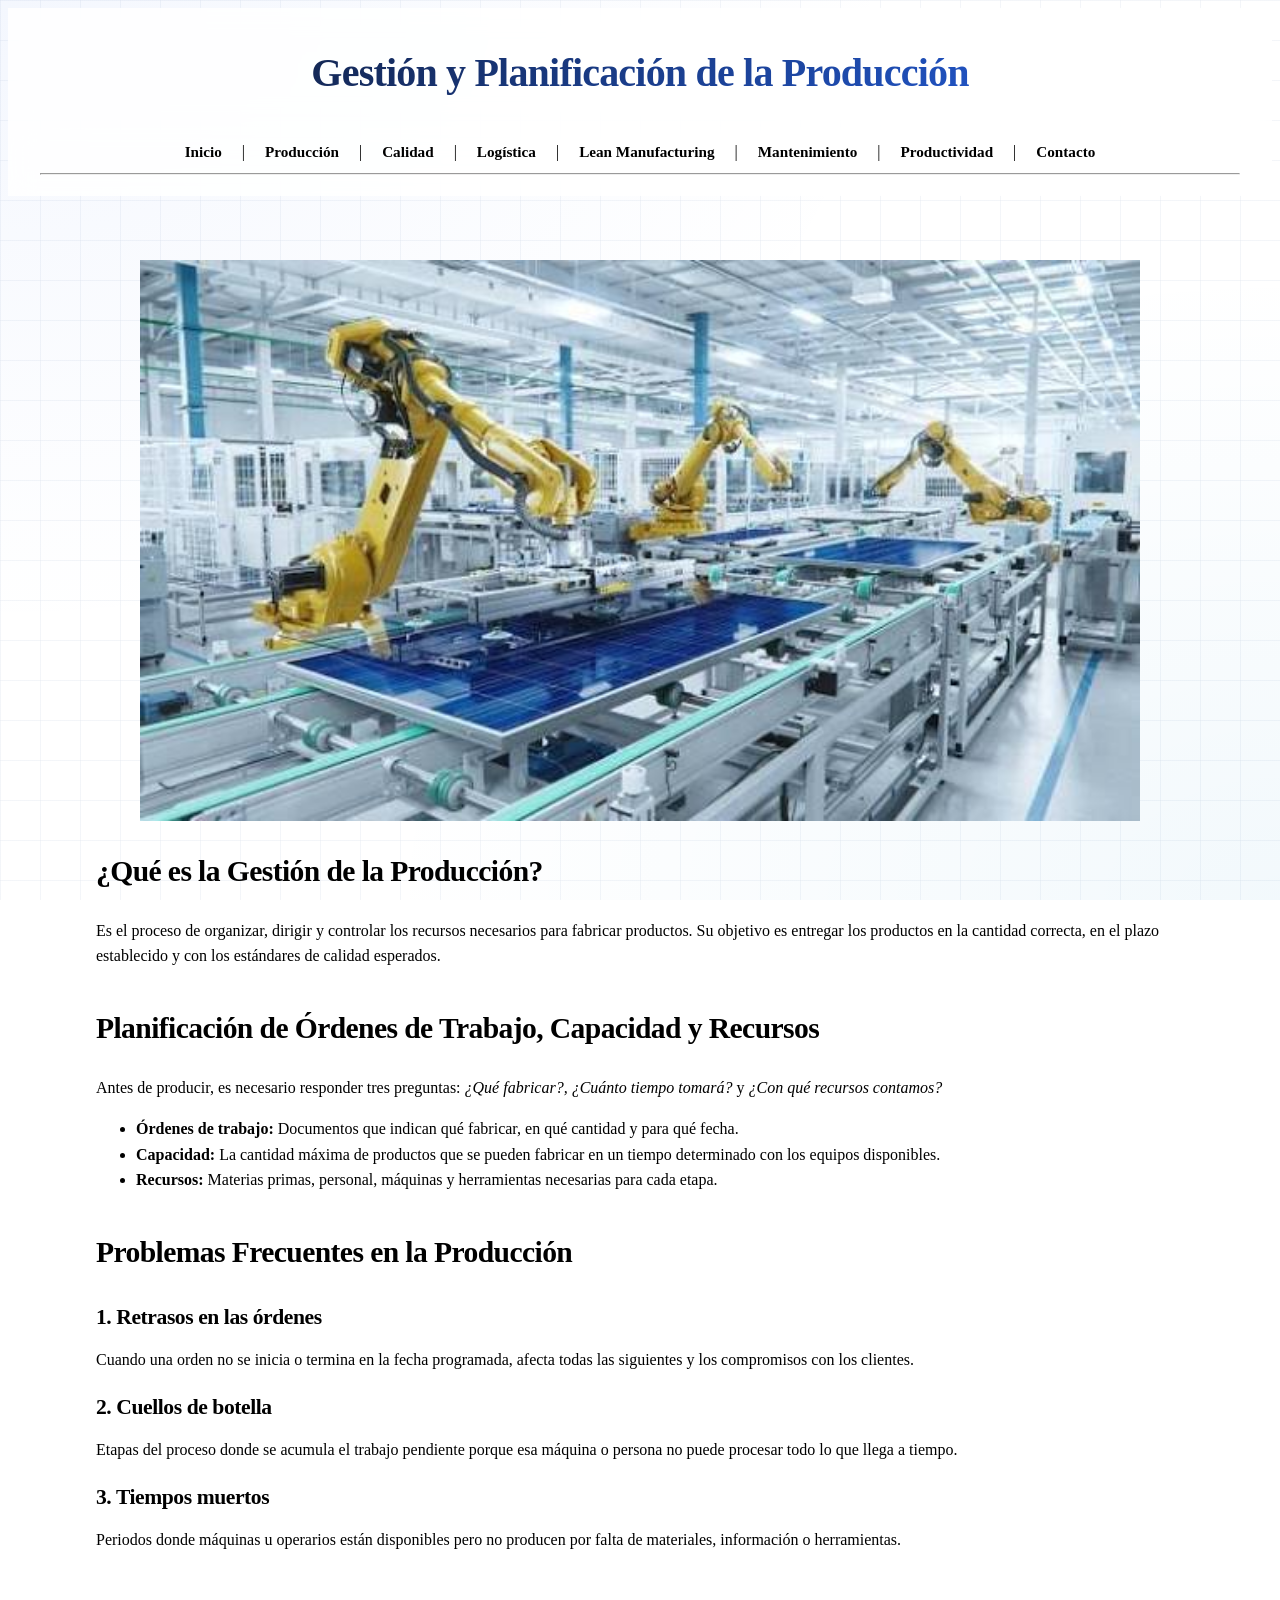
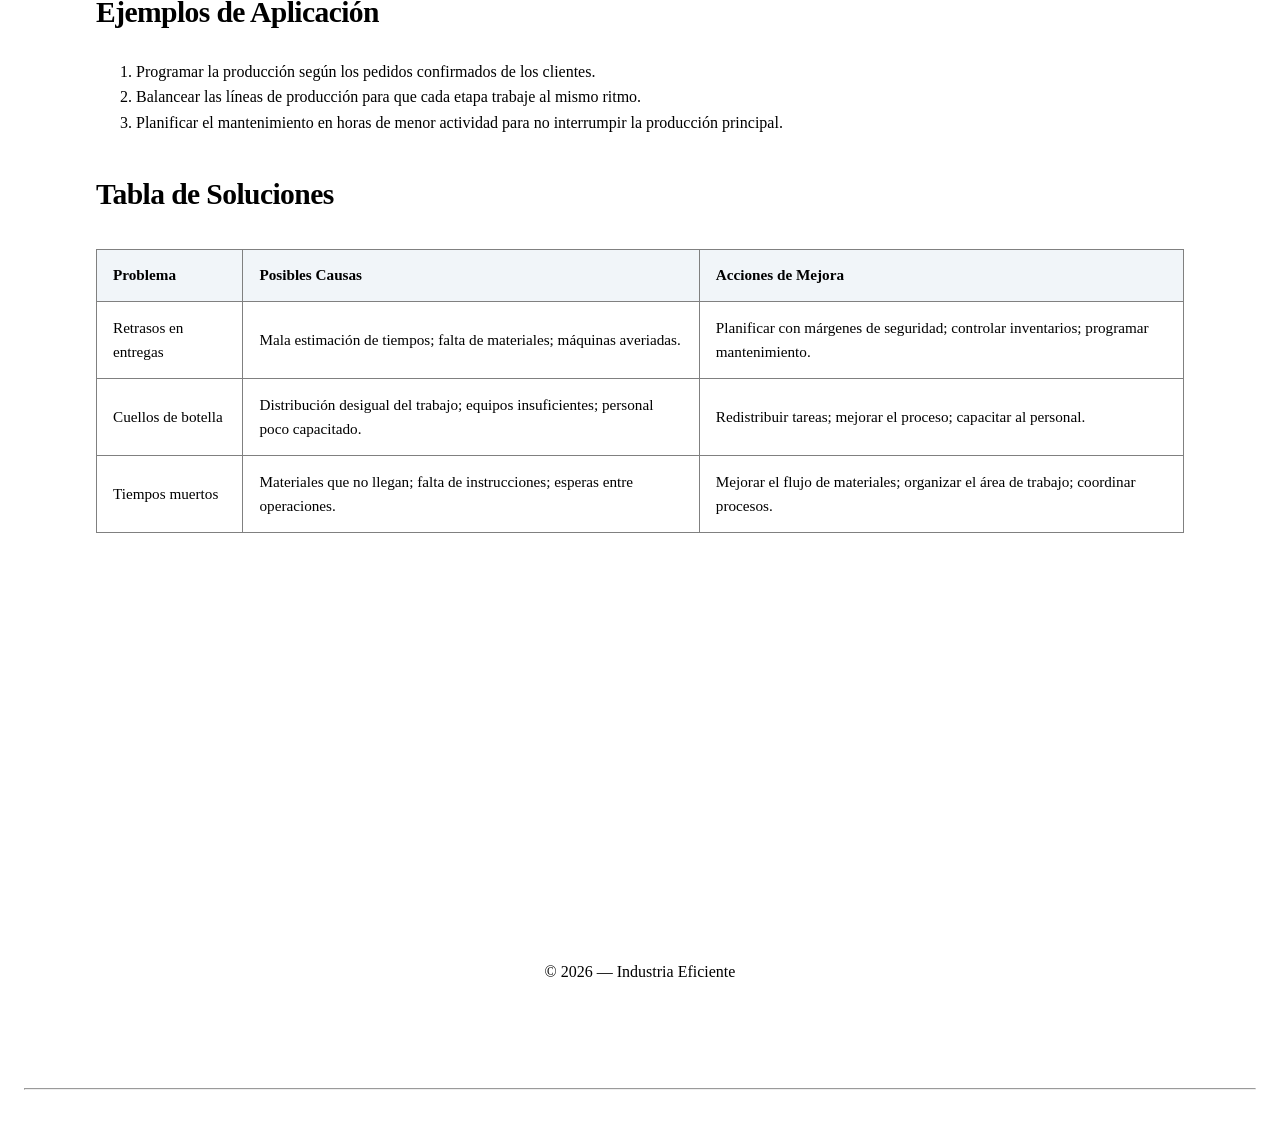
<file: produccion.html>
<!DOCTYPE html>
<html lang="es">
<head>
    <meta charset="UTF-8">
    <meta name="viewport" content="width=device-width, initial-scale=1.0">
    <title>Gestión de la Producción</title>
    <link rel="stylesheet" href="css/color.css">
</head>
<body>
    <header>
        <center><h1>Gestión y Planificación de la Producción</h1></center>
    </header>

    <nav>
        <center>
            <a href="index.html">Inicio</a> |
            <a href="produccion.html">Producción</a> |
            <a href="calidad.html">Calidad</a> |
            <a href="logistica.html">Logística</a> |
            <a href="lean.html">Lean Manufacturing</a> |
            <a href="mantenimiento.html">Mantenimiento</a> |
            <a href="productividad.html">Productividad</a> |
            <a href="contacto.html">Contacto</a>
        </center>
        <hr>
    </nav>

    <main>
        <section>
            <center><img src="img/produccion.jpg" alt="Línea de producción en planta manufacturera" width="1000"></center>

            <h2>¿Qué es la Gestión de la Producción?</h2>
            <p>Es el proceso de organizar, dirigir y controlar los recursos necesarios para fabricar productos. Su objetivo es entregar los productos en la cantidad correcta, en el plazo establecido y con los estándares de calidad esperados.</p>

            <h2>Planificación de Órdenes de Trabajo, Capacidad y Recursos</h2>
            <p>Antes de producir, es necesario responder tres preguntas: <em>¿Qué fabricar?, ¿Cuánto tiempo tomará?</em> y <em>¿Con qué recursos contamos?</em></p>
            <ul>
                <li><strong>Órdenes de trabajo:</strong> Documentos que indican qué fabricar, en qué cantidad y para qué fecha.</li>
                <li><strong>Capacidad:</strong> La cantidad máxima de productos que se pueden fabricar en un tiempo determinado con los equipos disponibles.</li>
                <li><strong>Recursos:</strong> Materias primas, personal, máquinas y herramientas necesarias para cada etapa.</li>
            </ul>

            <h2>Problemas Frecuentes en la Producción</h2>
            <h3>1. Retrasos en las órdenes</h3>
            <p>Cuando una orden no se inicia o termina en la fecha programada, afecta todas las siguientes y los compromisos con los clientes.</p>
            <h3>2. Cuellos de botella</h3>
            <p>Etapas del proceso donde se acumula el trabajo pendiente porque esa máquina o persona no puede procesar todo lo que llega a tiempo.</p>
            <h3>3. Tiempos muertos</h3>
            <p>Periodos donde máquinas u operarios están disponibles pero no producen por falta de materiales, información o herramientas.</p>

            <h2>Ejemplos de Aplicación</h2>
            <ol>
                <li>Programar la producción según los pedidos confirmados de los clientes.</li>
                <li>Balancear las líneas de producción para que cada etapa trabaje al mismo ritmo.</li>
                <li>Planificar el mantenimiento en horas de menor actividad para no interrumpir la producción principal.</li>
            </ol>

            <h2>Tabla de Soluciones</h2>
            <table border="1" cellpadding="8">
                <tr>
                    <th>Problema</th>
                    <th>Posibles Causas</th>
                    <th>Acciones de Mejora</th>
                </tr>
                <tr>
                    <td>Retrasos en entregas</td>
                    <td>Mala estimación de tiempos; falta de materiales; máquinas averiadas.</td>
                    <td>Planificar con márgenes de seguridad; controlar inventarios; programar mantenimiento.</td>
                </tr>
                <tr>
                    <td>Cuellos de botella</td>
                    <td>Distribución desigual del trabajo; equipos insuficientes; personal poco capacitado.</td>
                    <td>Redistribuir tareas; mejorar el proceso; capacitar al personal.</td>
                </tr>
                <tr>
                    <td>Tiempos muertos</td>
                    <td>Materiales que no llegan; falta de instrucciones; esperas entre operaciones.</td>
                    <td>Mejorar el flujo de materiales; organizar el área de trabajo; coordinar procesos.</td>
                </tr>
            </table>
        </section>
    </main>

    
            <center><iframe width="560" height="315" src="https://www.youtube.com/embed/VEBhB7ZqadY?si=mZj8PSC5ChuLeeYe" title="YouTube video player" frameborder="0" allow="accelerometer; autoplay; clipboard-write; encrypted-media; gyroscope; picture-in-picture; web-share" referrerpolicy="strict-origin-when-cross-origin" allowfullscreen></iframe></center>

        <center><p>© 2026 — Industria Eficiente</p></center>
        <footer>
        <hr>
    </footer>
</body>
</html>
</file>
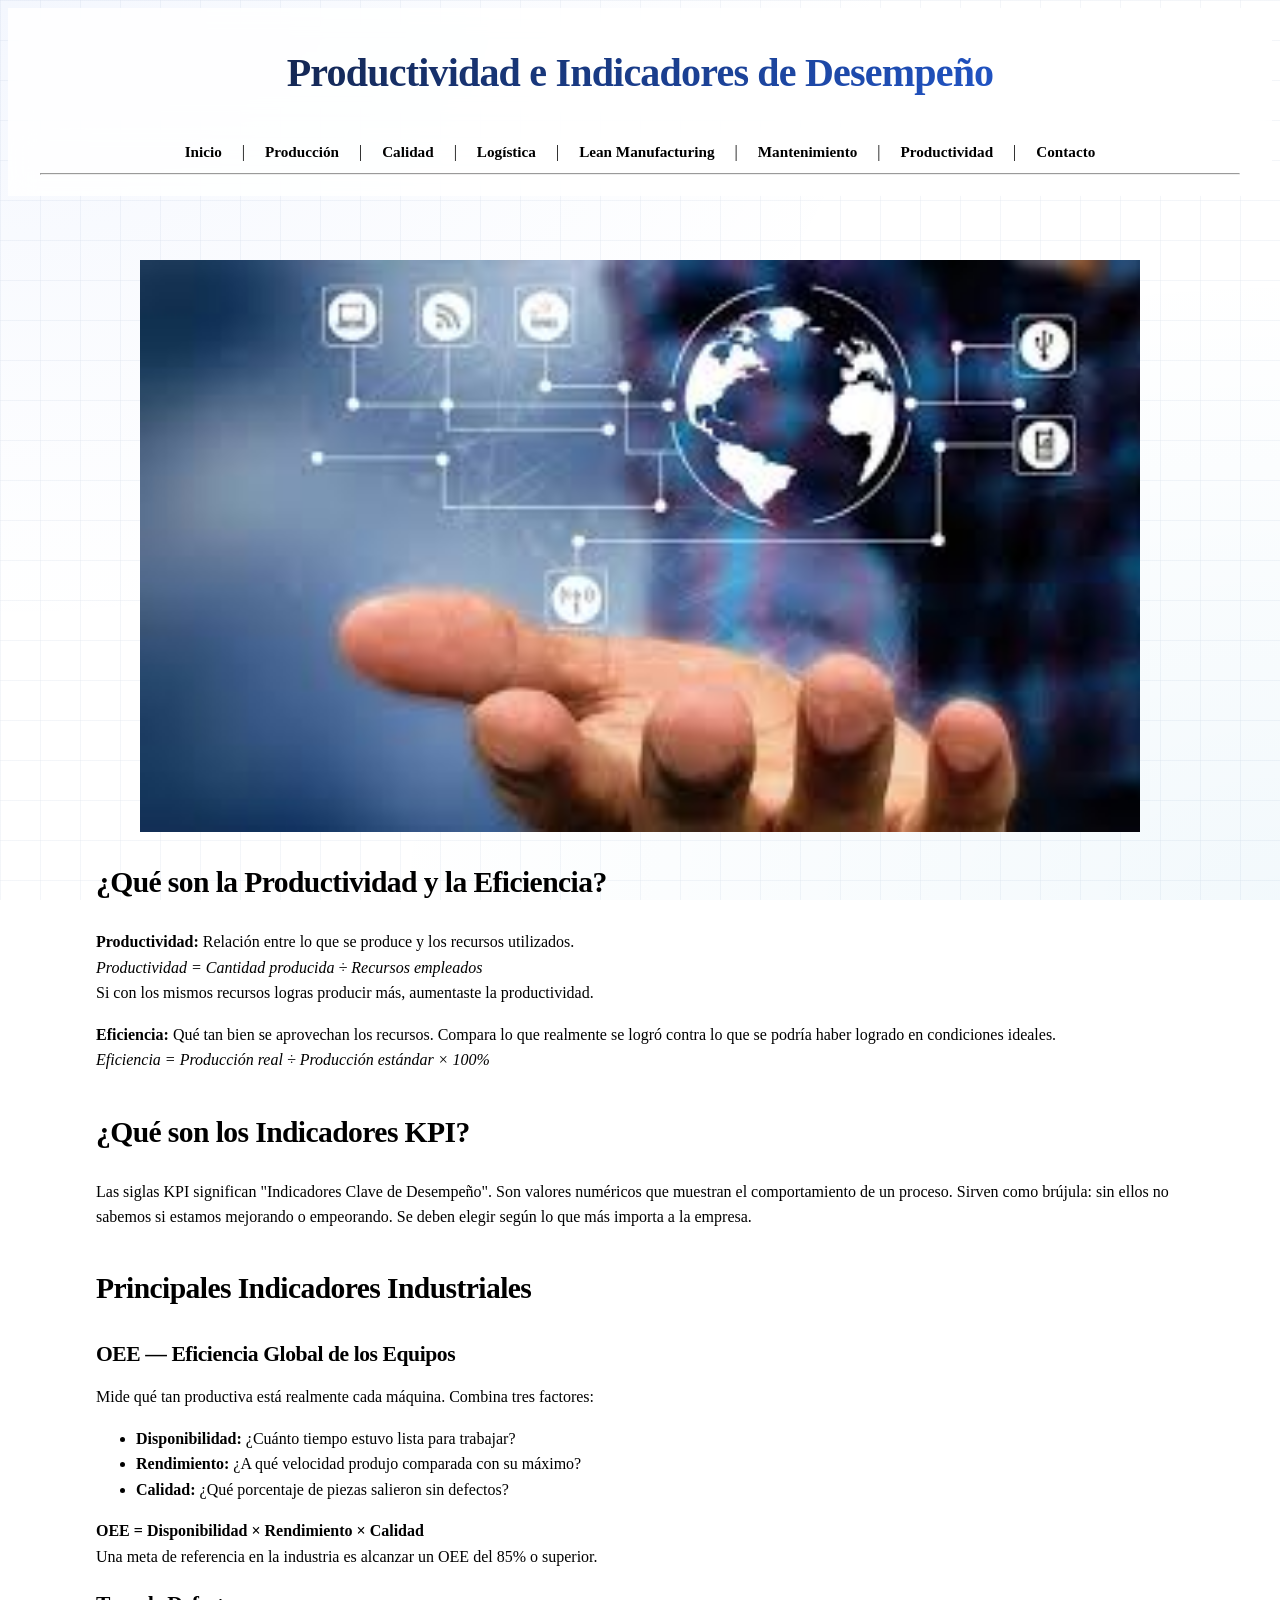
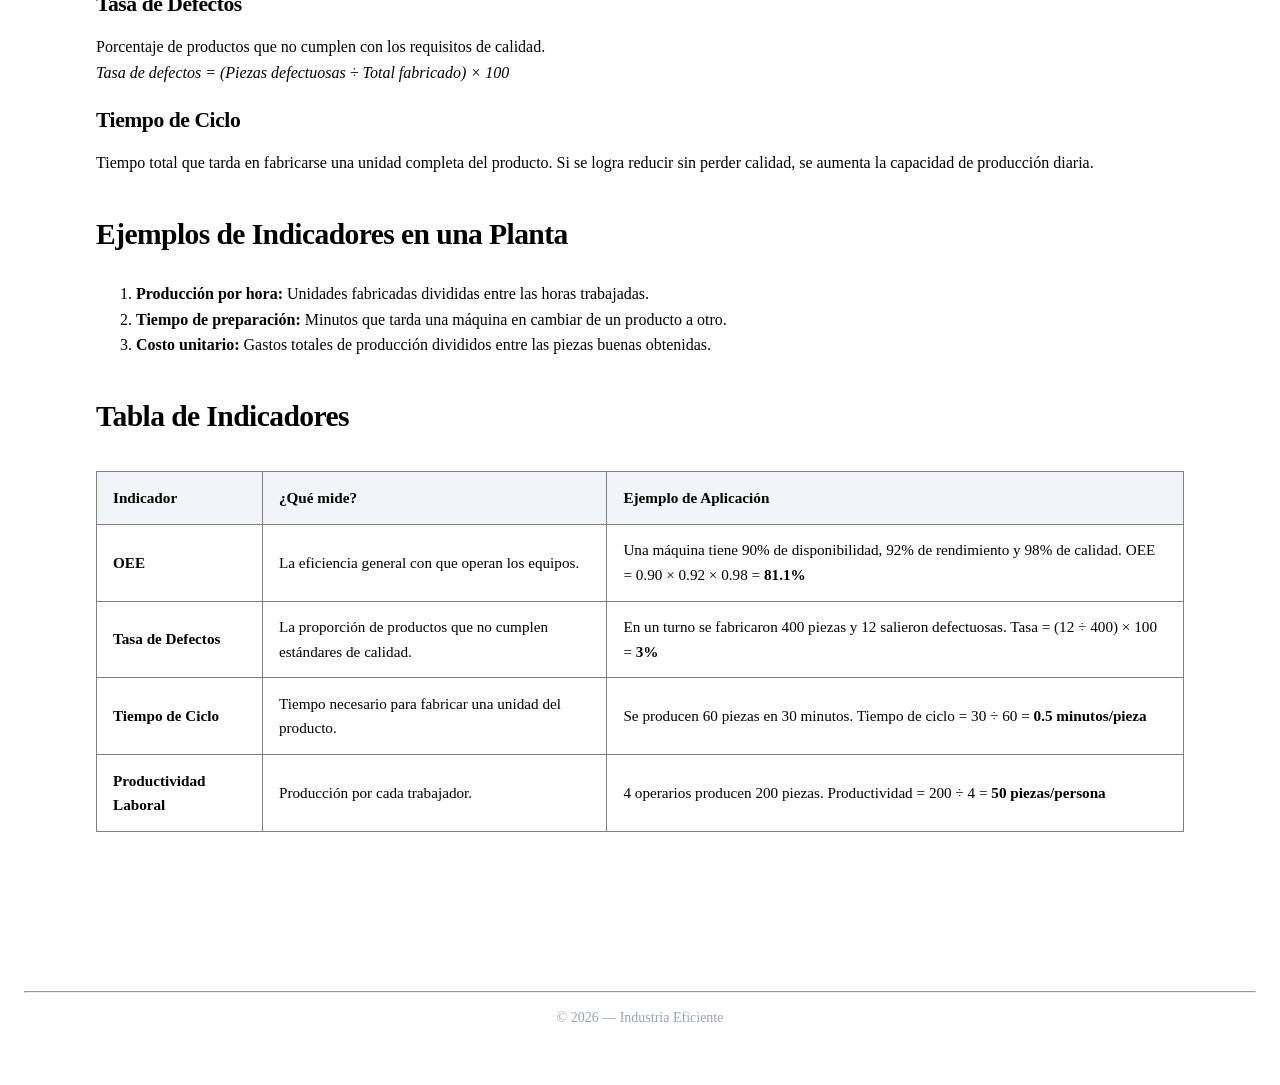
<file: productividad.html>
<!DOCTYPE html>
<html lang="es">
<head>
    <meta charset="UTF-8">
    <meta name="viewport" content="width=device-width, initial-scale=1.0">
    <title>Productividad e Indicadores de Desempeño</title>
    <link rel="stylesheet" href="css/color.css">
</head>
<body>
    <header>
        <center><h1>Productividad e Indicadores de Desempeño</h1></center>
    </header>

    <nav>
        <center>
            <a href="index.html">Inicio</a> |
            <a href="produccion.html">Producción</a> |
            <a href="calidad.html">Calidad</a> |
            <a href="logistica.html">Logística</a> |
            <a href="lean.html">Lean Manufacturing</a> |
            <a href="mantenimiento.html">Mantenimiento</a> |
            <a href="productividad.html">Productividad</a> |
            <a href="contacto.html">Contacto</a>
        </center>
        <hr>
    </nav>

    <main>
        <section>
            <center><img src="img/datos.jpg" alt="Análisis de datos e indicadores de producción" width="1000"></center>

            <h2>¿Qué son la Productividad y la Eficiencia?</h2>
            <p><strong>Productividad:</strong> Relación entre lo que se produce y los recursos utilizados. <br>
            <em>Productividad = Cantidad producida ÷ Recursos empleados</em><br>
            Si con los mismos recursos logras producir más, aumentaste la productividad.</p>
            
            <p><strong>Eficiencia:</strong> Qué tan bien se aprovechan los recursos. Compara lo que realmente se logró contra lo que se podría haber logrado en condiciones ideales. <br>
            <em>Eficiencia = Producción real ÷ Producción estándar × 100%</em></p>

            <h2>¿Qué son los Indicadores KPI?</h2>
            <p>Las siglas KPI significan "Indicadores Clave de Desempeño". Son valores numéricos que muestran el comportamiento de un proceso. Sirven como brújula: sin ellos no sabemos si estamos mejorando o empeorando. Se deben elegir según lo que más importa a la empresa.</p>

            <h2>Principales Indicadores Industriales</h2>
            
            <h3>OEE — Eficiencia Global de los Equipos</h3>
            <p>Mide qué tan productiva está realmente cada máquina. Combina tres factores:</p>
            <ul>
                <li><strong>Disponibilidad:</strong> ¿Cuánto tiempo estuvo lista para trabajar?</li>
                <li><strong>Rendimiento:</strong> ¿A qué velocidad produjo comparada con su máximo?</li>
                <li><strong>Calidad:</strong> ¿Qué porcentaje de piezas salieron sin defectos?</li>
            </ul>
            <p><strong>OEE = Disponibilidad × Rendimiento × Calidad</strong><br>Una meta de referencia en la industria es alcanzar un OEE del 85% o superior.</p>

            <h3>Tasa de Defectos</h3>
            <p>Porcentaje de productos que no cumplen con los requisitos de calidad. <br>
            <em>Tasa de defectos = (Piezas defectuosas ÷ Total fabricado) × 100</em></p>

            <h3>Tiempo de Ciclo</h3>
            <p>Tiempo total que tarda en fabricarse una unidad completa del producto. Si se logra reducir sin perder calidad, se aumenta la capacidad de producción diaria.</p>

            <h2>Ejemplos de Indicadores en una Planta</h2>
            <ol>
                <li><strong>Producción por hora:</strong> Unidades fabricadas divididas entre las horas trabajadas.</li>
                <li><strong>Tiempo de preparación:</strong> Minutos que tarda una máquina en cambiar de un producto a otro.</li>
                <li><strong>Costo unitario:</strong> Gastos totales de producción divididos entre las piezas buenas obtenidas.</li>
            </ol>

            <h2>Tabla de Indicadores</h2>
            <table border="1" cellpadding="8">
                <tr>
                    <th>Indicador</th>
                    <th>¿Qué mide?</th>
                    <th>Ejemplo de Aplicación</th>
                </tr>
                <tr>
                    <td><strong>OEE</strong></td>
                    <td>La eficiencia general con que operan los equipos.</td>
                    <td>Una máquina tiene 90% de disponibilidad, 92% de rendimiento y 98% de calidad. OEE = 0.90 × 0.92 × 0.98 = <strong>81.1%</strong></td>
                </tr>
                <tr>
                    <td><strong>Tasa de Defectos</strong></td>
                    <td>La proporción de productos que no cumplen estándares de calidad.</td>
                    <td>En un turno se fabricaron 400 piezas y 12 salieron defectuosas. Tasa = (12 ÷ 400) × 100 = <strong>3%</strong></td>
                </tr>
                <tr>
                    <td><strong>Tiempo de Ciclo</strong></td>
                    <td>Tiempo necesario para fabricar una unidad del producto.</td>
                    <td>Se producen 60 piezas en 30 minutos. Tiempo de ciclo = 30 ÷ 60 = <strong>0.5 minutos/pieza</strong></td>
                </tr>
                <tr>
                    <td><strong>Productividad Laboral</strong></td>
                    <td>Producción por cada trabajador.</td>
                    <td>4 operarios producen 200 piezas. Productividad = 200 ÷ 4 = <strong>50 piezas/persona</strong></td>
                </tr>
            </table>
        </section>
    </main>

    <footer>
        <hr>
        <center><p>© 2026 — Industria Eficiente</p></center>
    </footer>
</body>
</html>
</file>
<file: css/color.css>
/* ==========================================================================
HOJA DE ESTILOS MODERNA - INGENIERÍA INDUSTRIAL & GESTIÓN DE PROCESOS
========================================================================== */

/* 1. IMPORTACIÓN DE FUENTES */
@import url('https://fonts.googleapis.com/css2?family=Inter:wght@300;400;500;600;700&family=Outfit:wght@400;500;600;700;800&display=swap');

/* 2. VARIABLES GLOBALES (PALETA INDUSTRIAL Y UX) /
:root {
/ Fuentes */
--font-heading: 'Outfit', -apple-system, BlinkMacSystemFont, sans-serif;
--font-body: 'Inter', -apple-system, BlinkMacSystemFont, sans-serif;

/* Colores Principales (Ingeniería & Calidad) /
--primary-color: #0f172a;       / Azul Noche / Industrial /
--primary-accent: #2563eb;      / Azul Ingenieril /
--secondary-accent: #0284c7;    / Azul Procesos /
--success-color: #10b981;      / Verde Calidad / Efficiency /
--warning-color: #f59e0b;      / Amarillo Mantenimiento */

/* Neutrales & Fondos */
--bg-main: #f8fafc;
--bg-card: #ffffff;
--text-primary: #1e293b;
--text-secondary: #64748b;
--text-muted: #94a3b8;
--border-color: #e2e8f0;

/* Sombras y Efectos Elevados */
--shadow-sm: 0 1px 2px 0 rgb(0 0 0 / 0.05);
--shadow-md: 0 4px 6px -1px rgb(0 0 0 / 0.1), 0 2px 4px -2px rgb(0 0 0 / 0.1);
--shadow-lg: 0 10px 15px -3px rgb(0 0 0 / 0.1), 0 4px 6px -4px rgb(0 0 0 / 0.1);
--shadow-glow: 0 0 20px rgba(37, 99, 235, 0.15);

/* Transiciones y Bordes */
--radius-sm: 6px;
--radius-md: 12px;
--radius-lg: 18px;
--transition: all 0.3s cubic-bezier(0.4, 0, 0.2, 1);
}

/* 3. RESET Y FONDOS GENERALES */

{
margin: 0;
padding: 0;
box-sizing: border-box;
}

body {
font-family: var(--font-body);
font-size: 1rem;
line-height: 1.6;
color: var(--text-primary);
/* Fondo moderno técnico con retícula sutil industrial */
background-color: var(--bg-main);
background-image:
radial-gradient(at 0% 0%, rgba(37, 99, 235, 0.05) 0px, transparent 50%),
radial-gradient(at 100% 100%, rgba(2, 132, 199, 0.05) 0px, transparent 50%),
linear-gradient(to right, rgba(226, 232, 240, 0.4) 1px, transparent 1px),
linear-gradient(to bottom, rgba(226, 232, 240, 0.4) 1px, transparent 1px);
background-size: 100% 100%, 100% 100%, 40px 40px, 40px 40px;
background-attachment: fixed;
min-height: 100vh;
}

/* 4. TIPOGRAFÍA Y ENCABEZADOS */
h1, h2, h3, h4, h5, h6 {
font-family: var(--font-heading);
color: var(--primary-color);
font-weight: 700;
line-height: 1.25;
letter-spacing: -0.02em;
}

h1 {
font-size: 2.5rem;
background: linear-gradient(135deg, #0f172a 0%, #2563eb 100%);
-webkit-background-clip: text;
-webkit-text-fill-color: transparent;
margin-bottom: 1rem;
}

h2 {
font-size: 1.85rem;
margin-bottom: 0.75rem;
position: relative;
display: inline-block;
}

h2::after {
content: '';
position: absolute;
bottom: -6px;
left: 0;
width: 40px;
height: 3px;
background-color: var(--primary-accent);
border-radius: 2px;
}

h3 {
font-size: 1.35rem;
margin-bottom: 0.5rem;
}

p {
color: var(--text-secondary);
margin-bottom: 1rem;
}

/* 5. NAVEGACIÓN Y ENCABEZADO (HEADER/NAV) */
header, nav {
background: rgba(255, 255, 255, 0.85);
backdrop-filter: blur(12px);
-webkit-backdrop-filter: blur(12px);
border-bottom: 1px solid var(--border-color);
position: sticky;
top: 0;
z-index: 1000;
padding: 0.8rem 2rem;
box-shadow: var(--shadow-sm);
}

nav ul {
display: flex;
list-style: none;
gap: 1.5rem;
align-items: center;
justify-content: center;
flex-wrap: wrap;
}

nav a {
text-decoration: none;
font-family: var(--font-heading);
font-weight: 600;
font-size: 0.95rem;
color: var(--text-primary);
padding: 0.5rem 1rem;
border-radius: var(--radius-sm);
transition: var(--transition);
}

nav a:hover, nav a.active {
color: var(--primary-accent);
background-color: rgba(37, 99, 235, 0.08);
}

/* 6. CONTENEDORES Y ESTRUCTURA */
.container, main {
max-width: 1200px;
margin: 2rem auto;
padding: 0 1.5rem;
}

section {
background: var(--bg-card);
border: 1px solid var(--border-color);
border-radius: var(--radius-md);
padding: 2rem;
margin-bottom: 2rem;
box-shadow: var(--shadow-md);
transition: var(--transition);
}

section:hover {
box-shadow: var(--shadow-lg);
}

/* 7. TARJETAS DE PROCESOS / MÓDULOS (GRID) */
.grid-container, .card-grid {
display: grid;
grid-template-columns: repeat(auto-fit, minmax(280px, 1fr));
gap: 1.5rem;
margin-top: 1.5rem;
}

.card {
background: var(--bg-card);
border: 1px solid var(--border-color);
border-radius: var(--radius-md);
overflow: hidden;
transition: var(--transition);
display: flex;
flex-direction: column;
}

.card:hover {
transform: translateY(-5px);
border-color: var(--primary-accent);
box-shadow: var(--shadow-glow);
}

.card img {
width: 100%;
height: 180px;
object-fit: cover;
border-bottom: 1px solid var(--border-color);
}

.card-content {
padding: 1.25rem;
flex-grow: 1;
}

/* 8. BOTONES Y ACCIONES */
.btn, button, input[type="submit"] {
display: inline-flex;
align-items: center;
justify-content: center;
font-family: var(--font-heading);
font-weight: 600;
font-size: 0.95rem;
color: #ffffff;
background-color: var(--primary-accent);
border: none;
padding: 0.75rem 1.5rem;
border-radius: var(--radius-sm);
cursor: pointer;
text-decoration: none;
box-shadow: var(--shadow-sm);
transition: var(--transition);
}

.btn:hover, button:hover, input[type="submit"]:hover {
background-color: #1d4ed8;
box-shadow: var(--shadow-md);
transform: translateY(-1px);
}

/* 9. FORMULARIOS (CONTACTO / DATOS DE PROCESOS) */
form {
display: flex;
flex-direction: column;
gap: 1.25rem;
max-width: 600px;
}

label {
font-weight: 600;
font-size: 0.9rem;
color: var(--primary-color);
margin-bottom: 0.25rem;
}

input[type="text"],
input[type="email"],
textarea,
select {
width: 100%;
padding: 0.75rem 1rem;
font-family: var(--font-body);
font-size: 0.95rem;
border: 1px solid var(--border-color);
border-radius: var(--radius-sm);
background-color: #f8fafc;
transition: var(--transition);
}

input:focus, textarea:focus, select:focus {
outline: none;
border-color: var(--primary-accent);
background-color: #ffffff;
box-shadow: 0 0 0 3px rgba(37, 99, 235, 0.15);
}

/* 10. TABLAS Y DATOS TÉCNICOS */
table {
width: 100%;
border-collapse: collapse;
margin: 1.5rem 0;
font-size: 0.95rem;
}

th, td {
padding: 0.85rem 1rem;
text-align: left;
border-bottom: 1px solid var(--border-color);
}

th {
background-color: #f1f5f9;
color: var(--primary-color);
font-family: var(--font-heading);
font-weight: 600;
}

tr:hover {
background-color: rgba(37, 99, 235, 0.02);
}

/* 11. PIE DE PÁGINA (FOOTER) */
footer {
text-align: center;
padding: 2rem 1rem;
margin-top: 4rem;
background-color: var(--primary-color);
color: #94a3b8;
font-size: 0.875rem;
border-top: 3px solid var(--primary-accent);
}

footer p {
color: #94a3b8;
}

/* 12. RESPONSIVIDAD (MEDIA QUERIES) */
@media (max-width: 768px) {
h1 {
font-size: 2rem;
}

h2 {
font-size: 1.5rem;
}

nav ul {
flex-direction: column;
gap: 0.5rem;
}

section {
padding: 1.25rem;
}
}


* {box-sizing:border-box}

/* Slideshow container */
.slideshow-container {
  max-width: 1000px;
  position: relative;
  margin: auto;
}

/* Hide the images by default */
.mySlides {
  display: none;
}

/* Next & previous buttons */
.prev, .next {
  cursor: pointer;
  position: absolute;
  top: 50%;
  width: auto;
  margin-top: -22px;
  padding: 16px;
  color: white;
  font-weight: bold;
  font-size: 18px;
  transition: 0.6s ease;
  border-radius: 0 3px 3px 0;
  user-select: none;
}

/* Position the "next button" to the right */
.next {
  right: 0;
  border-radius: 3px 0 0 3px;
}

/* On hover, add a black background color with a little bit see-through */
.prev:hover, .next:hover {
  background-color: rgba(0,0,0,0.8);
}

/* Caption text */
.text {
  color: #f2f2f2;
  font-size: 15px;
  padding: 8px 12px;
  position: absolute;
  bottom: 8px;
  width: 100%;
  text-align: center;
}

/* Number text (1/3 etc) */
.numbertext {
  color: #f2f2f2;
  font-size: 12px;
  padding: 8px 12px;
  position: absolute;
  top: 0;
}

/* The dots/bullets/indicators */
.dot {
  cursor: pointer;
  height: 15px;
  width: 15px;
  margin: 0 2px;
  background-color: #bbb;
  border-radius: 50%;
  display: inline-block;
  transition: background-color 0.6s ease;
}

.active, .dot:hover {
  background-color: #717171;
}

/* Fading animation */
.fade {
  animation-name: fade;
  animation-duration: 1.5s;
}

@keyframes fade {
  from {opacity: .4}
  to {opacity: 1}
}
</file>
